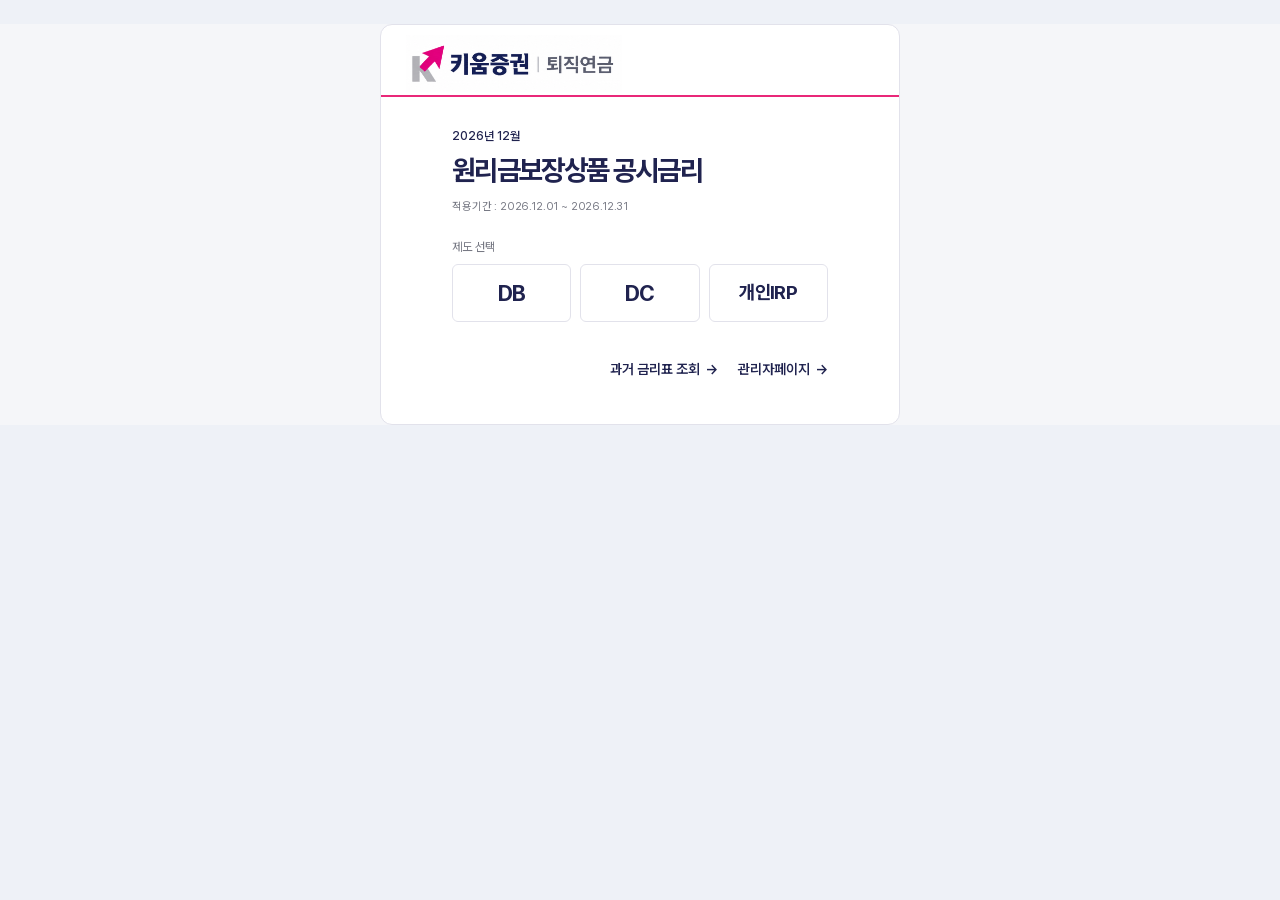
<file: index.html>
<!doctype html>
<html lang="ko">
  <head>
    <meta charset="UTF-8" />
    <meta name="viewport" content="width=device-width, initial-scale=1.0" />
    <meta name="theme-color" content="#101a43" />
    <link rel="preload" as="image" href="export-brand.png" />
    <title>퇴직연금 원리금보장상품 금리표</title>
    <meta property="og:title" content="퇴직연금 원리금보장상품 금리표" />
    <meta property="og:site_name" content="퇴직연금 원리금보장상품 금리표" />
    <meta property="og:type" content="website" />
    <meta name="twitter:title" content="퇴직연금 원리금보장상품 금리표" />
  <img id="brandLogo" hidden alt="" />
    <link rel="stylesheet" href="styles.css" />
    <link rel="stylesheet" href="overrides.css" />
    <link rel="stylesheet" href="mobile.css" />
    <link rel="stylesheet" href="mobile-ui.css" />
    <link rel="stylesheet" href="header-ui.css" />
    <link rel="stylesheet" href="final-ui.css" />
    <link rel="stylesheet" href="refined-ui.css" />
    <style>
      .topbar{height:58px;margin:0 -8px;padding:0 12px;background:#fff;border-bottom:1px solid #e4e4e8;display:flex;justify-content:center;align-items:center;position:relative}.brand-lockup{display:flex;justify-content:center;align-items:center}.brand-name{display:none}.brand-logo{display:block!important;width:62px;height:38px;object-fit:contain}.page-heading{padding:13px 0 9px;background:#fff;border-bottom:1px solid #eeeeef}.page-heading h1{color:#222;font-size:17px}.app-shell{background:#fff}.filter-panel{background:#fff}.table-frame{background:#fff}
    </style>
    <style>
      body{background:#f7f7f9;color:#252525}.app-shell{background:#fff}.topbar{height:44px;border-bottom:0;background:#17194f}.brand-name{font-size:14px;color:#fff;letter-spacing:-.06em}.page-heading{padding:13px 0 9px;border-bottom:1px solid #e3e3e8}.page-heading h1{font-size:17px;color:#202052;letter-spacing:-.06em}.page-heading p{color:#777;font-size:10px}.outline-button{border:0;border-radius:0;color:#202052;padding:5px 0;font-size:10px;background:transparent}.info-icon{border-color:#202052}.filter-panel{border:0;border-bottom:1px solid #dfe0e5;border-radius:0;box-shadow:none;padding:8px 0 7px}.primary-filters{grid-template-columns:minmax(0,.85fr) minmax(0,.85fr) minmax(0,1.2fr) auto;gap:5px}.primary-filters .product-filter{grid-column:auto}.primary-filters select,.select-trigger,.more-filter-button{height:28px;border-color:#cfd0d6;border-radius:3px;font-size:9px}.more-filter-button{padding:0 7px;background:#fff}.secondary-filters{grid-template-columns:repeat(4,minmax(0,1fr)) auto;border-top:1px solid #eeeeef;padding-top:7px;margin-top:7px;gap:4px}.secondary-filters .filter-control select,.secondary-filters .reset-button{height:27px;font-size:9px;border-radius:3px}.table-toolbar{display:flex;flex-direction:row;align-items:flex-end;justify-content:space-between;gap:5px;margin-top:3px;padding:4px 0}.result-count{font-size:9px;color:#777;white-space:nowrap;align-self:flex-end}.result-count strong{font-size:11px;color:#ee2d78}.toolbar-actions{display:flex;align-items:flex-end;gap:4px;min-width:0}.sort-control,.maturity-sort{min-width:0;gap:3px}.sort-control{width:106px}.maturity-sort{width:55px}.sort-control span,.maturity-sort span{font-size:8px;color:#777}.sort-control select,.maturity-sort select{height:27px;border-color:#cfd0d6;border-radius:3px;font-size:9px;padding:0 5px}.primary-button{height:30px;padding:0 9px;border-radius:3px;background:#f2387d;font-size:10px;box-shadow:none;white-space:nowrap}.table-frame{border:0;border-top:1px solid #cfd1da;border-radius:0}.table-frame th{background:#eef2fb;color:#252957;border-color:#d9ddea;font-size:8px}.table-frame td{border-color:#ececf0}.table-meta{padding:5px 0;text-align:right;font-size:8px;color:#999}.status{border-radius:2px;padding:3px 2px;font-size:8px}.table-frame tbody .rate{color:#202052;font-size:12px}.table-frame tbody .rate.gic{font-size:12px!important}.table-frame .gic small{font-size:8px;color:#999}.product-name{font-size:9px}.institution{font-size:8px;color:#444}.grade{font-size:9px}.page-footer{display:none}
    </style>
    <style>
      .table-toolbar{padding:3px 0}.result-count{align-self:center}.result-count strong{font-size:10px}.sort-control span,.maturity-sort span{display:none}
    </style>
    <style>
      .topbar{background:#fff!important;border-bottom:1px solid #e5e5e8!important;height:66px!important;margin:0 -8px!important;padding:0 12px!important}.brand-lockup{width:100%;display:flex;justify-content:center}.kiwoom-wordmark{position:relative;display:inline-block;color:#111850;font-family:Arial,"Noto Sans KR",sans-serif;font-size:25px;font-weight:900;letter-spacing:-.12em;line-height:1}.kiwoom-wordmark i{display:inline-block;width:0;height:0;border-top:17px solid #ed2f7b;border-left:5px solid transparent;border-right:5px solid transparent;transform:rotate(42deg);margin:0 0 5px 4px}.kiwoom-wordmark i:after{content:"";display:block;width:4px;height:15px;background:#ed2f7b;transform:rotate(-42deg) translate(2px,-10px);transform-origin:bottom}.brand-name{display:none!important}
      @media(max-width:430px){.topbar{height:58px!important}.kiwoom-wordmark{font-size:21px}.kiwoom-wordmark i{border-top-width:14px;margin-left:3px}.kiwoom-wordmark i:after{height:12px}}
    </style>
    <style>
      .brand-logo-visible{display:block;width:145px;height:36px;object-fit:contain;object-position:center}.kiwoom-wordmark{display:none}
      @media(max-width:430px){.brand-logo-visible{width:132px;height:32px}}
    </style>
    <style>
      .brand-logo-visible{width:clamp(210px,66vw,280px);max-width:100%;height:auto;clip-path:inset(0 32% 0 0)}
      .table-frame table{font-family:Arial,"Noto Sans KR",sans-serif;table-layout:fixed}
      .table-frame th,.table-frame td,.table-frame .status,.table-frame .product-name,.table-frame .institution,.table-frame .grade,.table-frame .yn{font-family:inherit;font-size:9px;font-weight:600}
      .table-frame th{font-weight:700}
      .table-frame tbody .rate{font-size:12px;font-weight:800}
      .table-frame tbody .rate.gic{font-size:12px!important}
      .table-frame .gic small{font-size:8px;font-weight:400}
      .table-frame td.product-name,.table-frame td.institution{white-space:normal;overflow-wrap:anywhere;word-break:break-word;line-height:1.15}
      @media(max-width:430px){.table-frame td.product-name,.table-frame td.institution{white-space:normal;overflow-wrap:anywhere;word-break:break-word}.table-frame th,.table-frame td{font-size:9px}}
    </style>
  <link rel="stylesheet" href="actual-data.css" />
  <link rel="stylesheet" href="mobile-refresh.css" />
      <link rel="stylesheet" href="management.css?v=20261124-shared" />
      <link rel="stylesheet" href="rate-scroll.css?v=20261124-header-sort" />
      <link rel="stylesheet" href="rate-export.css" />
      <link rel="stylesheet" href="fonts.css" />
      <link rel="stylesheet" href="rate-upload.css" />
      <link rel="stylesheet" href="sales-ranking.css?v=20261113-pink-toast" />
      <link rel="stylesheet" href="design-refresh.css?v=20261124-no-work-notice" />
      <link rel="stylesheet" href="scheme-ui.css?v=20261125-brand-home" />
  </head>
  <body>
    <main class="scheme-entry" id="schemeEntry" aria-label="제도 선택">
      <header class="entry-header"><img src="export-brand.png" alt="키움증권 퇴직연금"></header>
      <section class="entry-content">
        <p class="entry-month">2026년 12월</p>
        <h1>원리금보장상품 공시금리</h1>
        <p class="entry-period">적용기간 : 2026.12.01 ~ 2026.12.31</p>
        <p class="entry-label">제도 선택</p>
        <nav class="entry-plans" aria-label="제도별 금리표"><a href="index.html?plan=db">DB</a><a href="index.html?plan=dc">DC</a><a href="index.html?plan=irp">개인IRP</a></nav>
        <nav class="entry-admin" aria-label="추가 메뉴"><a class="entry-history-link" href="history.html">과거 금리표 조회 <span aria-hidden="true">→</span></a><a class="entry-admin-link" href="admin.html">관리자페이지 <span aria-hidden="true">→</span></a></nav>
      </section>
    </main>
    <noscript>금리표를 조회하려면 브라우저의 JavaScript를 활성화해주세요.</noscript>
    <main class="app-shell">
      <header class="topbar">
        <button id="viewModeButton" class="view-mode-button" type="button" aria-pressed="false">PC버전 보기</button>
        <a class="brand-lockup brand-home" href="index.html" aria-label="메인 진입페이지로 이동">
          <img id="brandLogoVisible" class="brand-logo-visible" alt="키움증권" />
          <span class="brand-service">퇴직연금</span>
        </a>
      </header>

      <section class="page-heading">
        <div>
          <h1>2026년 12월 원리금보장상품 금리</h1>
          <p>적용기간 : 2026.12.01 ~ 2026.12.31</p>
        </div>
        <button class="outline-button" id="infoButton" type="button" aria-label="공지사항 열기">
          <span class="info-icon">i</span> 공지사항
        </button>
      </section>

      <section class="filter-panel" aria-label="금리표 조건 필터">
        <div class="filter-heading"><h2>검색 조건</h2><button class="reset-button" id="resetButton" type="button" aria-label="조회 조건 초기화"><span>초기화</span> ↻</button></div>
        <div class="filter-row primary-filters">
          <label class="filter-control">
            <span>기간</span>
            <div class="multi-select" id="periodMultiSelect">
              <button class="select-trigger" id="periodTrigger" type="button" aria-expanded="false">전체 만기 <span>⌄</span></button>
              <div class="multi-menu" id="periodMenu" hidden>
                <label><input type="checkbox" value="0" checked /> 1년</label>
                <label><input type="checkbox" value="1" checked /> 1.5년</label>
                <label><input type="checkbox" value="2" checked /> 3년</label>
                <label><input type="checkbox" value="3" checked /> 5년</label>
              </div>
            </div>
            <select id="periodFilter" hidden>
              <option value="all" selected>전체 만기</option>
            </select>
          </label>
          <label class="filter-control">
            <span>신용등급</span>
            <select id="ratingFilter">
              <option value="all">전체 신용등급</option>
              <option value="AAA">AAA 이상</option>
              <option value="AA+">AA+ 이상</option>
              <option value="AA">AA 이상</option>
              <option value="AA-">AA- 이상</option>
              <option value="A+">A+ 이상</option>
            </select>
          </label>
          <div class="filter-control product-filter">
            <span>상품군</span>
            <div class="multi-select" id="categoryMultiSelect">
              <button class="select-trigger" id="categoryTrigger" type="button" aria-expanded="false">예금 제외 <span>⌄</span></button>
              <div class="multi-menu" id="categoryMenu" hidden>
                <label><input type="checkbox" value="파생결합사채" checked /> ELB/DLB</label>
                <label><input type="checkbox" value="보험" checked /> GIC</label>
                <label><input type="checkbox" value="은행예금" /> 은행예금</label>
                <label><input type="checkbox" value="저축은행예금" /> 저축은행예금</label>
              </div>
            </div>
          </div>
        </div>
        <div class="filter-summary-row">
          <p class="filter-summary" id="filterSummary" aria-live="polite"></p>
          <button class="view-all-button" id="viewAllButton" type="button" title="라인업·제안가능 조건을 전체로 변경">전체보기</button>
          <button class="more-filter-button" id="moreFilterButton" type="button" aria-expanded="false" aria-controls="secondaryFilters">상세조건 <span>⌄</span></button>
        </div>
        <div class="filter-row secondary-filters" id="secondaryFilters" hidden>
          <label class="filter-control compact"><span>사업자여부</span><select id="pensionFilter"><option value="all">전체</option><option value="Y">Y</option><option value="N">N</option></select></label>
          <label class="filter-control compact"><span>라인업</span><select id="lineupFilter"><option value="Y">Y</option><option value="all">전체</option><option value="N">N</option></select></label>
          <label class="filter-control compact"><span>제안가능여부</span><select id="proposalFilter"><option value="all">전체</option><option value="Y">Y</option><option value="N">N</option><option value="확인">확인필요</option></select></label>
        </div>
      </section>

      <section class="table-toolbar">
        <div class="result-count">조회 결과 <strong id="resultCount">0</strong></div>
        <div class="toolbar-actions"><label class="sort-control"><span>정렬</span><select id="sortFilter"><option value="default">상품군별 기본순</option><option value="rate" selected>만기 금리 높은 순</option><option value="rating">신용등급 높은 순</option></select></label><label class="maturity-sort" id="maturitySortWrap"><span>만기</span><select id="maturitySort"><option value="0">1년</option><option value="1">1.5년</option><option value="2">3년</option><option value="3">5년</option></select></label><button class="primary-button" id="saveButton" type="button">금리표 저장</button></div>
      </section>

      <div class="rate-unit">(연, %)</div>
      <section class="table-frame" aria-label="원리금보장상품 금리표">
        <div class="table-scroll">
          <table class="sales-rate-table">
            <thead><tr>
              <th class="product-col">상품</th><th class="sticky-col institution-col">제공기관</th><th class="grade-col">등급</th><th class="rate-head">1년</th><th class="rate-head">1.5년</th><th class="rate-head">3년</th><th class="rate-head">5년</th><th class="lineup-col">라인업</th><th class="provider-col">사업자</th>
            </tr></thead>
            <tbody id="rateTableBody"></tbody>
          </table>
          <div class="empty-state" id="emptyState" hidden>조건에 맞는 상품이 없습니다.</div>
        </div>
      </section>

      <div class="table-meta">금리 적용기간 2026.12.01 ~ 2026.12.31</div>
    </main>

    <div class="modal-backdrop" id="infoModal" hidden>
      <section class="modal" role="dialog" aria-modal="true" aria-labelledby="infoTitle">
        <button class="modal-close" data-close="infoModal" aria-label="닫기">×</button>
        <h2 id="infoTitle">공지사항</h2>
        <section id="noticeBanner" class="notice-banner" aria-label="관리자 공지사항" hidden><strong>관리자 공지사항</strong><p id="noticeBannerText"></p></section>
        <div class="guide-list"></div>
      </section>
    </div>

    <div class="modal-backdrop" id="saveModal" hidden>
      <section class="modal save-modal" role="dialog" aria-modal="true" aria-labelledby="saveTitle">
        <button class="modal-close" data-close="saveModal" aria-label="닫기">×</button><h2 id="saveTitle">금리표 저장</h2>
        <div class="save-options"><button class="save-option selected" data-save-scope="current"><span class="radio-dot"></span><span><b>현재 조회 결과</b><small>현재 필터·선택 만기·정렬 반영</small></span></button><button class="save-option" data-save-scope="all"><span class="radio-dot"></span><span><b>전체 금리표</b><small>전체 상품·중요 네 만기 저장</small></span></button></div>
        <section class="export-memo-option" id="exportMemoOption" aria-label="저장 이미지 메모">
          <label class="export-memo-toggle"><input type="checkbox" id="exportMemoEnabled" aria-controls="exportMemoFields" aria-expanded="false"><span>저장 이미지에 메모 넣기</span></label>
          <p class="export-memo-hint" id="exportMemoHint">선택하면 100자 이내 메모를 추가할 수 있습니다.</p>
          <div id="exportMemoFields" hidden>
            <label class="sr-only" for="exportMemo">저장 이미지 메모 내용</label>
            <textarea id="exportMemo" rows="3" placeholder="예: OOO 제안용 · 1년 만기 중심" aria-describedby="exportMemoHelp exportMemoCount" disabled></textarea>
            <div class="export-memo-meta"><span id="exportMemoHelp">메모는 저장 이미지의 표 위에 표시됩니다.</span><span id="exportMemoCount" role="status" aria-live="polite">0 / 100자</span></div>
          </div>
        </section>
        <p id="saveMessage" role="status"></p>
        <div class="modal-actions"><button class="text-button" data-close="saveModal">취소</button><button class="primary-button" id="previewButton" type="button">미리보기</button></div>
      </section>
    </div>

    <div class="modal-backdrop" id="exportModal" hidden>
      <section class="rate-export-dialog" role="dialog" aria-modal="true" aria-labelledby="exportTitle">
        <header class="rate-export-header"><div><h2 id="exportTitle">금리표 저장 미리보기</h2><p id="exportSummary"></p></div><button type="button" id="exportClose" aria-label="미리보기 닫기">×</button></header>
        <div class="rate-export-tools"><button type="button" id="exportBack">← 저장 범위</button><button type="button" id="exportFit" aria-pressed="true">전체 폭</button><button type="button" id="exportActual" aria-pressed="false">확대 보기</button></div>
        <div id="exportStage"><img id="exportImage" hidden alt="금리표 미리보기" /></div>
        <footer class="rate-export-footer"><p id="exportMessage" role="status" aria-live="polite"></p><div class="rate-export-actions"><a id="exportOpenImage" target="_blank" rel="noopener" hidden>이미지 열기</a><button id="exportShare" type="button" hidden>공유·기기에 저장</button><button id="exportDownload" type="button" disabled>PNG 저장</button></div></footer>
      </section>
    </div>

    <script src="rates-data.js?v=20261126-samsung-aefb3c53"></script>
    <script src="scheme-rates-data.js?v=20261126-samsung-aefb3c53"></script>
    <script src="scheme-config.js?v=20261124-terms"></script>
    <script src="rate-upload-core.js?v=202612-rates"></script>
    <script src="rate-model.js?v=202612-rates"></script>
    <script src="app.js?v=20261124-header-sort"></script>
    <script src="basic-settings-data.js"></script>
    <script src="lineup-settings-data.js?v=20261126-lineup-0589846d"></script>
    <script src="pension-providers-data.js"></script>
    <script src="management-publish.js?v=20261126-save-fix"></script>
    <script src="management.js?v=20261126-lineup-21e04654"></script>
    <script src="management-publish-ui.js?v=20261126-save-fix"></script>
    <script src="notice-publish.js?v=20261124-plan-notices"></script>
    <script src="notice-ui.js?v=20261124-admin-notice-title"></script>
    <script src="sales-ranking.js?v=20261124-db-proposal"></script>
    <script src="rate-export.js?v=20261124-gic-note"></script>
    <script src="rate-export-ui.js"></script>
    <script src="rate-scroll.js?v=20261124-header-sort"></script>
    <script src="scheme-ui.js?v=20261124-plan-notices"></script>
  </body>
</html>
</file>
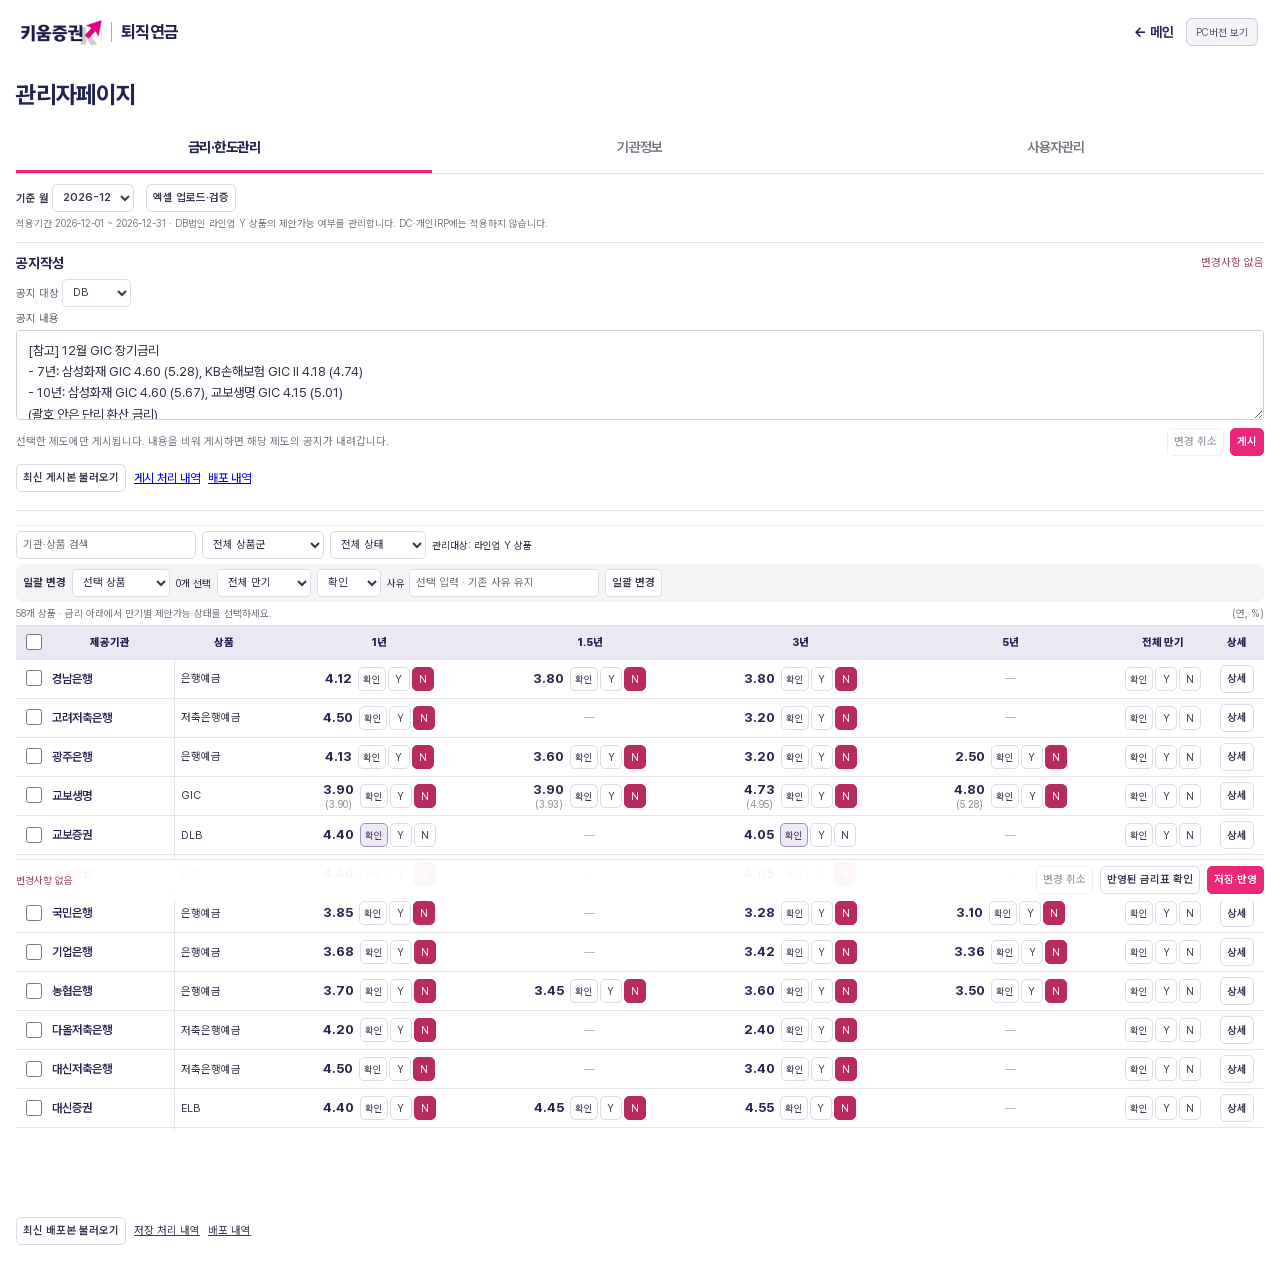
<file: admin.html>
<!doctype html>
<html lang="ko" data-page="admin">
  <head>
    <meta charset="UTF-8" />
    <meta name="viewport" content="width=device-width, initial-scale=1.0" />
    <meta name="theme-color" content="#101a43" />
    <link rel="preload" as="image" href="export-brand.png" />
    <title>퇴직연금 관리자페이지</title>
    <meta property="og:title" content="퇴직연금 원리금보장상품 금리표" />
    <meta property="og:site_name" content="퇴직연금 원리금보장상품 금리표" />
    <meta property="og:type" content="website" />
    <meta name="twitter:title" content="퇴직연금 원리금보장상품 금리표" />
  <img id="brandLogo" hidden alt="" />
    <link rel="stylesheet" href="styles.css" />
    <link rel="stylesheet" href="overrides.css" />
    <link rel="stylesheet" href="mobile.css" />
    <link rel="stylesheet" href="mobile-ui.css" />
    <link rel="stylesheet" href="header-ui.css" />
    <link rel="stylesheet" href="final-ui.css" />
    <link rel="stylesheet" href="refined-ui.css" />
    <style>
      .topbar{height:58px;margin:0 -8px;padding:0 12px;background:#fff;border-bottom:1px solid #e4e4e8;display:flex;justify-content:center;align-items:center;position:relative}.brand-lockup{display:flex;justify-content:center;align-items:center}.brand-name{display:none}.brand-logo{display:block!important;width:62px;height:38px;object-fit:contain}.page-heading{padding:13px 0 9px;background:#fff;border-bottom:1px solid #eeeeef}.page-heading h1{color:#222;font-size:17px}.app-shell{background:#fff}.filter-panel{background:#fff}.table-frame{background:#fff}
    </style>
    <style>
      body{background:#f7f7f9;color:#252525}.app-shell{background:#fff}.topbar{height:44px;border-bottom:0;background:#17194f}.brand-name{font-size:14px;color:#fff;letter-spacing:-.06em}.page-heading{padding:13px 0 9px;border-bottom:1px solid #e3e3e8}.page-heading h1{font-size:17px;color:#202052;letter-spacing:-.06em}.page-heading p{color:#777;font-size:10px}.outline-button{border:0;border-radius:0;color:#202052;padding:5px 0;font-size:10px;background:transparent}.info-icon{border-color:#202052}.filter-panel{border:0;border-bottom:1px solid #dfe0e5;border-radius:0;box-shadow:none;padding:8px 0 7px}.primary-filters{grid-template-columns:minmax(0,.85fr) minmax(0,.85fr) minmax(0,1.2fr) auto;gap:5px}.primary-filters .product-filter{grid-column:auto}.primary-filters select,.select-trigger,.more-filter-button{height:28px;border-color:#cfd0d6;border-radius:3px;font-size:9px}.more-filter-button{padding:0 7px;background:#fff}.secondary-filters{grid-template-columns:repeat(4,minmax(0,1fr)) auto;border-top:1px solid #eeeeef;padding-top:7px;margin-top:7px;gap:4px}.secondary-filters .filter-control select,.secondary-filters .reset-button{height:27px;font-size:9px;border-radius:3px}.table-toolbar{display:flex;flex-direction:row;align-items:flex-end;justify-content:space-between;gap:5px;margin-top:3px;padding:4px 0}.result-count{font-size:9px;color:#777;white-space:nowrap;align-self:flex-end}.result-count strong{font-size:11px;color:#ee2d78}.toolbar-actions{display:flex;align-items:flex-end;gap:4px;min-width:0}.sort-control,.maturity-sort{min-width:0;gap:3px}.sort-control{width:106px}.maturity-sort{width:55px}.sort-control span,.maturity-sort span{font-size:8px;color:#777}.sort-control select,.maturity-sort select{height:27px;border-color:#cfd0d6;border-radius:3px;font-size:9px;padding:0 5px}.primary-button{height:30px;padding:0 9px;border-radius:3px;background:#f2387d;font-size:10px;box-shadow:none;white-space:nowrap}.table-frame{border:0;border-top:1px solid #cfd1da;border-radius:0}.table-frame th{background:#eef2fb;color:#252957;border-color:#d9ddea;font-size:8px}.table-frame td{border-color:#ececf0}.table-meta{padding:5px 0;text-align:right;font-size:8px;color:#999}.status{border-radius:2px;padding:3px 2px;font-size:8px}.table-frame tbody .rate{color:#202052;font-size:12px}.table-frame tbody .rate.gic{font-size:12px!important}.table-frame .gic small{font-size:8px;color:#999}.product-name{font-size:9px}.institution{font-size:8px;color:#444}.grade{font-size:9px}.page-footer{display:none}
    </style>
    <style>
      .table-toolbar{padding:3px 0}.result-count{align-self:center}.result-count strong{font-size:10px}.sort-control span,.maturity-sort span{display:none}
    </style>
    <style>
      .topbar{background:#fff!important;border-bottom:1px solid #e5e5e8!important;height:66px!important;margin:0 -8px!important;padding:0 12px!important}.brand-lockup{width:100%;display:flex;justify-content:center}.kiwoom-wordmark{position:relative;display:inline-block;color:#111850;font-family:Arial,"Noto Sans KR",sans-serif;font-size:25px;font-weight:900;letter-spacing:-.12em;line-height:1}.kiwoom-wordmark i{display:inline-block;width:0;height:0;border-top:17px solid #ed2f7b;border-left:5px solid transparent;border-right:5px solid transparent;transform:rotate(42deg);margin:0 0 5px 4px}.kiwoom-wordmark i:after{content:"";display:block;width:4px;height:15px;background:#ed2f7b;transform:rotate(-42deg) translate(2px,-10px);transform-origin:bottom}.brand-name{display:none!important}
      @media(max-width:430px){.topbar{height:58px!important}.kiwoom-wordmark{font-size:21px}.kiwoom-wordmark i{border-top-width:14px;margin-left:3px}.kiwoom-wordmark i:after{height:12px}}
    </style>
    <style>
      .brand-logo-visible{display:block;width:145px;height:36px;object-fit:contain;object-position:center}.kiwoom-wordmark{display:none}
      @media(max-width:430px){.brand-logo-visible{width:132px;height:32px}}
    </style>
    <style>
      .brand-logo-visible{width:clamp(210px,66vw,280px);max-width:100%;height:auto;clip-path:inset(0 32% 0 0)}
      .table-frame table{font-family:Arial,"Noto Sans KR",sans-serif;table-layout:fixed}
      .table-frame th,.table-frame td,.table-frame .status,.table-frame .product-name,.table-frame .institution,.table-frame .grade,.table-frame .yn{font-family:inherit;font-size:9px;font-weight:600}
      .table-frame th{font-weight:700}
      .table-frame tbody .rate{font-size:12px;font-weight:800}
      .table-frame tbody .rate.gic{font-size:12px!important}
      .table-frame .gic small{font-size:8px;font-weight:400}
      .table-frame td.product-name,.table-frame td.institution{white-space:normal;overflow-wrap:anywhere;word-break:break-word;line-height:1.15}
      @media(max-width:430px){.table-frame td.product-name,.table-frame td.institution{white-space:normal;overflow-wrap:anywhere;word-break:break-word}.table-frame th,.table-frame td{font-size:9px}}
    </style>
  <link rel="stylesheet" href="actual-data.css" />
  <link rel="stylesheet" href="mobile-refresh.css" />
      <link rel="stylesheet" href="management.css?v=20261124-shared" />
      <link rel="stylesheet" href="rate-scroll.css?v=20261124-header-sort" />
      <link rel="stylesheet" href="rate-export.css" />
      <link rel="stylesheet" href="fonts.css" />
      <link rel="stylesheet" href="rate-upload.css" />
      <link rel="stylesheet" href="sales-ranking.css?v=20261113-pink-toast" />
      <link rel="stylesheet" href="design-refresh.css?v=20261124-no-work-notice" />
      <link rel="stylesheet" href="scheme-ui.css?v=20261125-brand-home" />
  </head>
  <body>
    
    <noscript>금리표를 조회하려면 브라우저의 JavaScript를 활성화해주세요.</noscript>
    <main class="app-shell">
      <header class="topbar">
        <button id="viewModeButton" class="view-mode-button" type="button" aria-pressed="false">PC버전 보기</button>
        <a class="brand-lockup brand-home" href="index.html" aria-label="메인 진입페이지로 이동">
          <img id="brandLogoVisible" class="brand-logo-visible" alt="키움증권" />
          <span class="brand-service">퇴직연금</span>
        </a>
      </header>

      <section class="page-heading">
        <div>
          <h1>2026년 12월 원리금보장상품 금리</h1>
          <p>적용기간 : 2026.12.01 ~ 2026.12.31</p>
        </div>
        <button class="outline-button" id="infoButton" type="button" aria-label="공지사항 열기">
          <span class="info-icon">i</span> 공지사항
        </button>
      </section>

      <section class="filter-panel" aria-label="금리표 조건 필터">
        <div class="filter-heading"><h2>검색 조건</h2><button class="reset-button" id="resetButton" type="button" aria-label="조회 조건 초기화"><span>초기화</span> ↻</button></div>
        <div class="filter-row primary-filters">
          <label class="filter-control">
            <span>기간</span>
            <div class="multi-select" id="periodMultiSelect">
              <button class="select-trigger" id="periodTrigger" type="button" aria-expanded="false">전체 만기 <span>⌄</span></button>
              <div class="multi-menu" id="periodMenu" hidden>
                <label><input type="checkbox" value="0" checked /> 1년</label>
                <label><input type="checkbox" value="1" checked /> 1.5년</label>
                <label><input type="checkbox" value="2" checked /> 3년</label>
                <label><input type="checkbox" value="3" checked /> 5년</label>
              </div>
            </div>
            <select id="periodFilter" hidden>
              <option value="all" selected>전체 만기</option>
            </select>
          </label>
          <label class="filter-control">
            <span>신용등급</span>
            <select id="ratingFilter">
              <option value="all">전체 신용등급</option>
              <option value="AAA">AAA 이상</option>
              <option value="AA+">AA+ 이상</option>
              <option value="AA">AA 이상</option>
              <option value="AA-">AA- 이상</option>
              <option value="A+">A+ 이상</option>
            </select>
          </label>
          <div class="filter-control product-filter">
            <span>상품군</span>
            <div class="multi-select" id="categoryMultiSelect">
              <button class="select-trigger" id="categoryTrigger" type="button" aria-expanded="false">예금 제외 <span>⌄</span></button>
              <div class="multi-menu" id="categoryMenu" hidden>
                <label><input type="checkbox" value="파생결합사채" checked /> ELB/DLB</label>
                <label><input type="checkbox" value="보험" checked /> GIC</label>
                <label><input type="checkbox" value="은행예금" /> 은행예금</label>
                <label><input type="checkbox" value="저축은행예금" /> 저축은행예금</label>
              </div>
            </div>
          </div>
        </div>
        <div class="filter-summary-row">
          <p class="filter-summary" id="filterSummary" aria-live="polite"></p>
          <button class="view-all-button" id="viewAllButton" type="button" title="라인업·제안가능 조건을 전체로 변경">전체보기</button>
          <button class="more-filter-button" id="moreFilterButton" type="button" aria-expanded="false" aria-controls="secondaryFilters">상세조건 <span>⌄</span></button>
        </div>
        <div class="filter-row secondary-filters" id="secondaryFilters" hidden>
          <label class="filter-control compact"><span>사업자여부</span><select id="pensionFilter"><option value="all">전체</option><option value="Y">Y</option><option value="N">N</option></select></label>
          <label class="filter-control compact"><span>라인업</span><select id="lineupFilter"><option value="Y">Y</option><option value="all">전체</option><option value="N">N</option></select></label>
          <label class="filter-control compact"><span>제안가능여부</span><select id="proposalFilter"><option value="all">전체</option><option value="Y">Y</option><option value="N">N</option><option value="확인">확인필요</option></select></label>
        </div>
      </section>

      <section class="table-toolbar">
        <div class="result-count">조회 결과 <strong id="resultCount">0</strong></div>
        <div class="toolbar-actions"><label class="sort-control"><span>정렬</span><select id="sortFilter"><option value="default">상품군별 기본순</option><option value="rate" selected>만기 금리 높은 순</option><option value="rating">신용등급 높은 순</option></select></label><label class="maturity-sort" id="maturitySortWrap"><span>만기</span><select id="maturitySort"><option value="0">1년</option><option value="1">1.5년</option><option value="2">3년</option><option value="3">5년</option></select></label><button class="primary-button" id="saveButton" type="button">금리표 저장</button></div>
      </section>

      <div class="rate-unit">(연, %)</div>
      <section class="table-frame" aria-label="원리금보장상품 금리표">
        <div class="table-scroll">
          <table class="sales-rate-table">
            <thead><tr>
              <th class="product-col">상품</th><th class="sticky-col institution-col">제공기관</th><th class="grade-col">등급</th><th class="rate-head">1년</th><th class="rate-head">1.5년</th><th class="rate-head">3년</th><th class="rate-head">5년</th><th class="lineup-col">라인업</th><th class="provider-col">사업자</th>
            </tr></thead>
            <tbody id="rateTableBody"></tbody>
          </table>
          <div class="empty-state" id="emptyState" hidden>조건에 맞는 상품이 없습니다.</div>
        </div>
      </section>

      <div class="table-meta">금리 적용기간 2026.12.01 ~ 2026.12.31</div>
    </main>

    <div class="modal-backdrop" id="infoModal" hidden>
      <section class="modal" role="dialog" aria-modal="true" aria-labelledby="infoTitle">
        <button class="modal-close" data-close="infoModal" aria-label="닫기">×</button>
        <h2 id="infoTitle">공지사항</h2>
        <section id="noticeBanner" class="notice-banner" aria-label="관리자 공지사항" hidden><strong>관리자 공지사항</strong><p id="noticeBannerText"></p></section>
        <div class="guide-list"></div>
      </section>
    </div>

    <div class="modal-backdrop" id="saveModal" hidden>
      <section class="modal save-modal" role="dialog" aria-modal="true" aria-labelledby="saveTitle">
        <button class="modal-close" data-close="saveModal" aria-label="닫기">×</button><h2 id="saveTitle">금리표 저장</h2>
        <div class="save-options"><button class="save-option selected" data-save-scope="current"><span class="radio-dot"></span><span><b>현재 조회 결과</b><small>현재 필터·선택 만기·정렬 반영</small></span></button><button class="save-option" data-save-scope="all"><span class="radio-dot"></span><span><b>전체 금리표</b><small>전체 상품·중요 네 만기 저장</small></span></button></div>
        <section class="export-memo-option" id="exportMemoOption" aria-label="저장 이미지 메모">
          <label class="export-memo-toggle"><input type="checkbox" id="exportMemoEnabled" aria-controls="exportMemoFields" aria-expanded="false"><span>저장 이미지에 메모 넣기</span></label>
          <p class="export-memo-hint" id="exportMemoHint">선택하면 100자 이내 메모를 추가할 수 있습니다.</p>
          <div id="exportMemoFields" hidden>
            <label class="sr-only" for="exportMemo">저장 이미지 메모 내용</label>
            <textarea id="exportMemo" rows="3" placeholder="예: OOO 제안용 · 1년 만기 중심" aria-describedby="exportMemoHelp exportMemoCount" disabled></textarea>
            <div class="export-memo-meta"><span id="exportMemoHelp">메모는 저장 이미지의 표 위에 표시됩니다.</span><span id="exportMemoCount" role="status" aria-live="polite">0 / 100자</span></div>
          </div>
        </section>
        <p id="saveMessage" role="status"></p>
        <div class="modal-actions"><button class="text-button" data-close="saveModal">취소</button><button class="primary-button" id="previewButton" type="button">미리보기</button></div>
      </section>
    </div>

    <div class="modal-backdrop" id="exportModal" hidden>
      <section class="rate-export-dialog" role="dialog" aria-modal="true" aria-labelledby="exportTitle">
        <header class="rate-export-header"><div><h2 id="exportTitle">금리표 저장 미리보기</h2><p id="exportSummary"></p></div><button type="button" id="exportClose" aria-label="미리보기 닫기">×</button></header>
        <div class="rate-export-tools"><button type="button" id="exportBack">← 저장 범위</button><button type="button" id="exportFit" aria-pressed="true">전체 폭</button><button type="button" id="exportActual" aria-pressed="false">확대 보기</button></div>
        <div id="exportStage"><img id="exportImage" hidden alt="금리표 미리보기" /></div>
        <footer class="rate-export-footer"><p id="exportMessage" role="status" aria-live="polite"></p><div class="rate-export-actions"><a id="exportOpenImage" target="_blank" rel="noopener" hidden>이미지 열기</a><button id="exportShare" type="button" hidden>공유·기기에 저장</button><button id="exportDownload" type="button" disabled>PNG 저장</button></div></footer>
      </section>
    </div>

    <script src="rates-data.js?v=20261126-samsung-aefb3c53"></script>
    <script src="scheme-rates-data.js?v=20261126-samsung-aefb3c53"></script>
    <script src="scheme-config.js?v=20261124-terms"></script>
    <script src="rate-upload-core.js?v=202612-rates"></script>
    <script src="rate-model.js?v=202612-rates"></script>
    <script src="app.js?v=20261124-header-sort"></script>
    <script src="basic-settings-data.js"></script>
    <script src="lineup-settings-data.js?v=20261126-lineup-0589846d"></script>
    <script src="pension-providers-data.js"></script>
    <link rel="stylesheet" href="user-management.css" />
    <script src="management-publish.js?v=20261126-save-fix"></script>
    <script src="management.js?v=20261126-lineup-21e04654"></script>
    <script src="management-publish-ui.js?v=20261126-save-fix"></script>
    <script src="user-management.js?v=20261124-common-details"></script>
    <script src="notice-publish.js?v=20261124-plan-notices"></script>
    <script src="notice-ui.js?v=20261124-admin-notice-title"></script>
    <script src="rate-xlsx.js?v=20261124-schemes"></script>
    <script src="rate-upload-ui.js?v=20261124-schemes"></script>
    <script src="sales-ranking.js?v=20261124-db-proposal"></script>
    <script src="rate-export.js?v=20261124-gic-note"></script>
    <script src="rate-export-ui.js"></script>
    <script src="rate-scroll.js?v=20261124-header-sort"></script>
    <script src="scheme-ui.js?v=20261124-plan-notices"></script>
  </body>
</html>
</file>
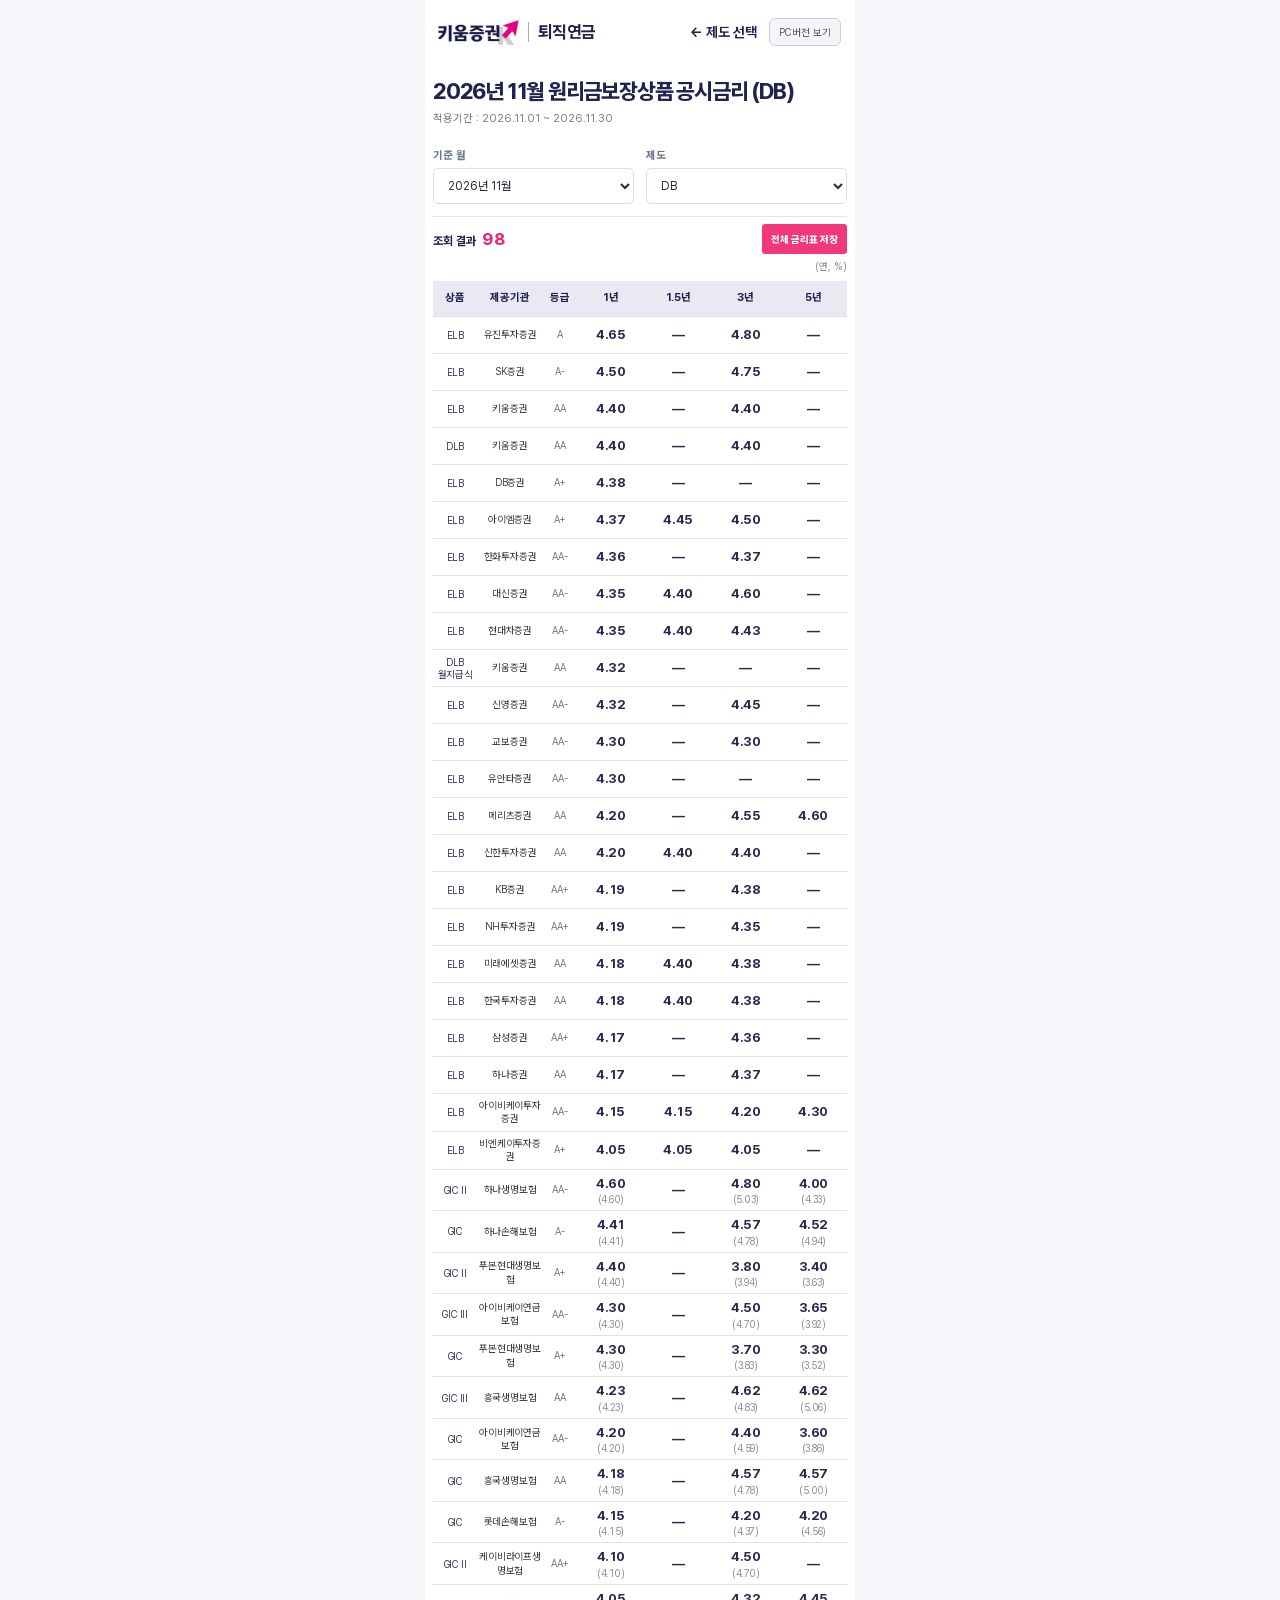
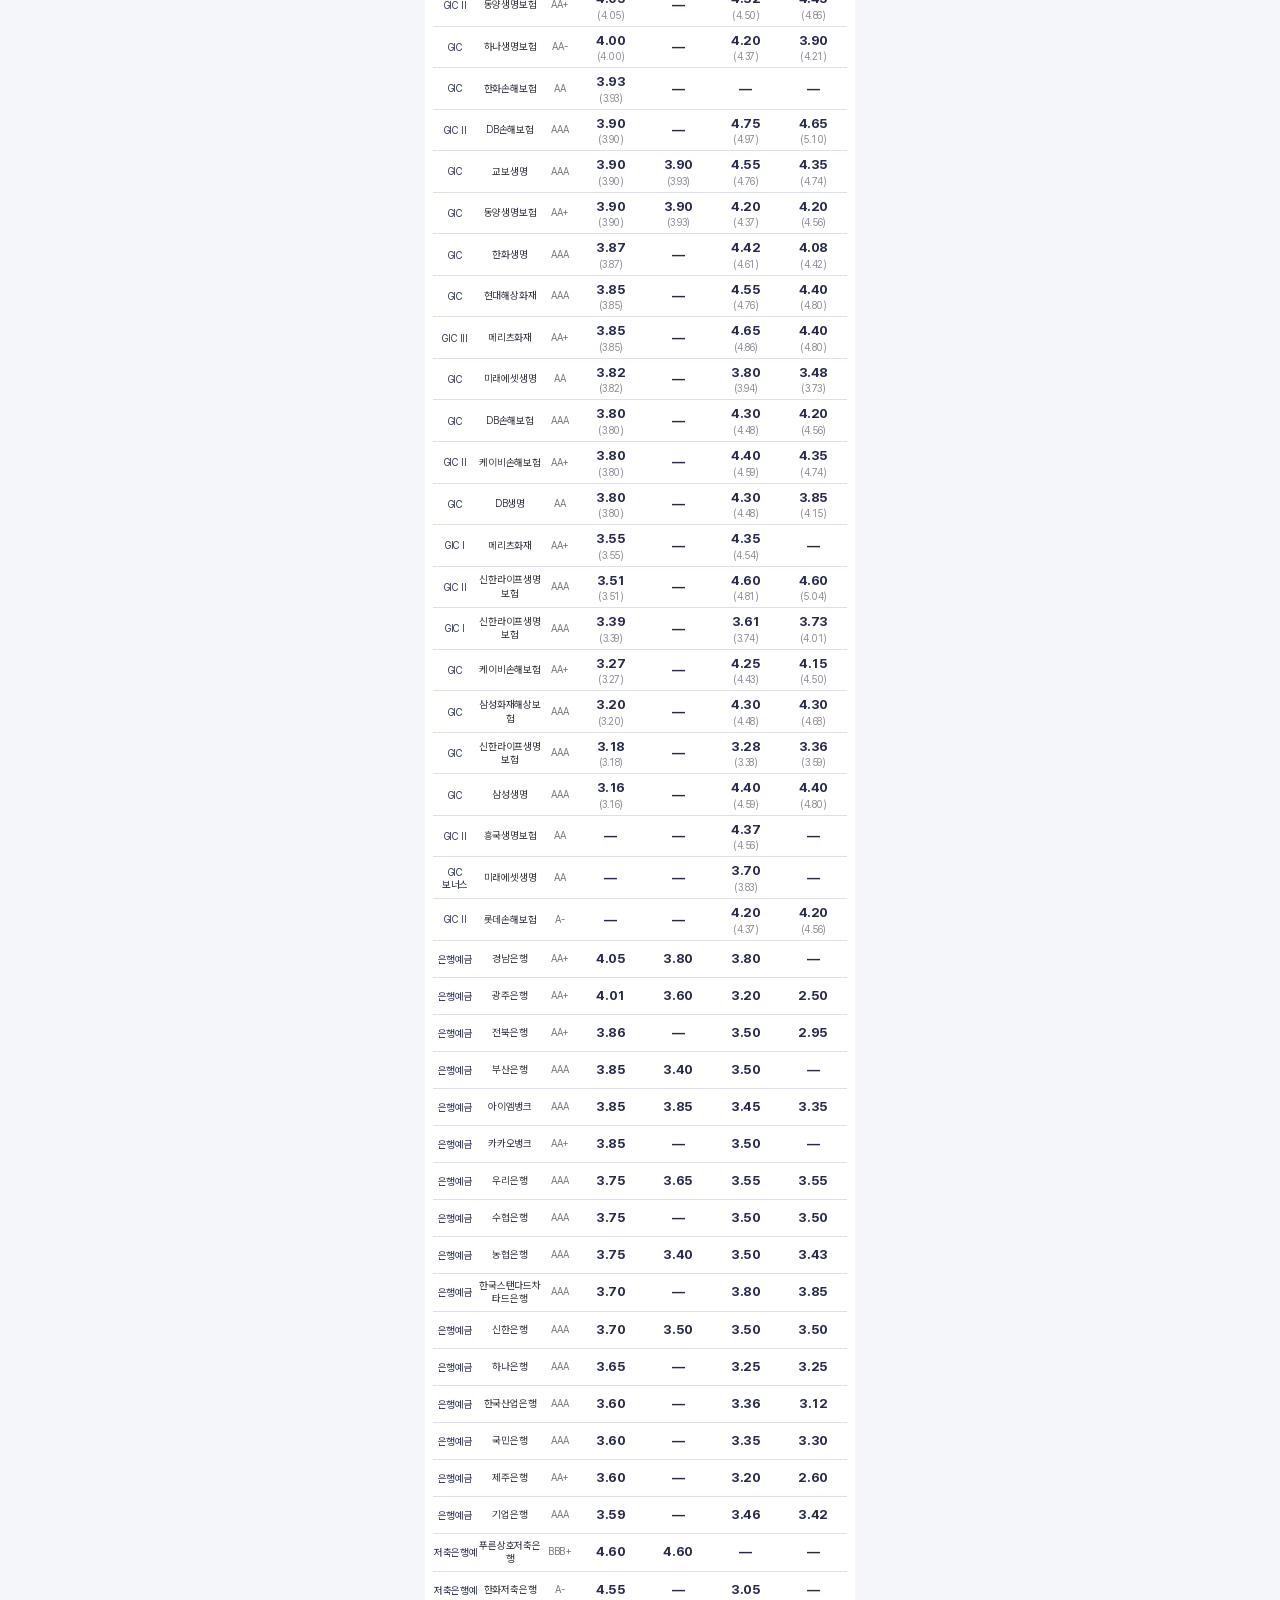
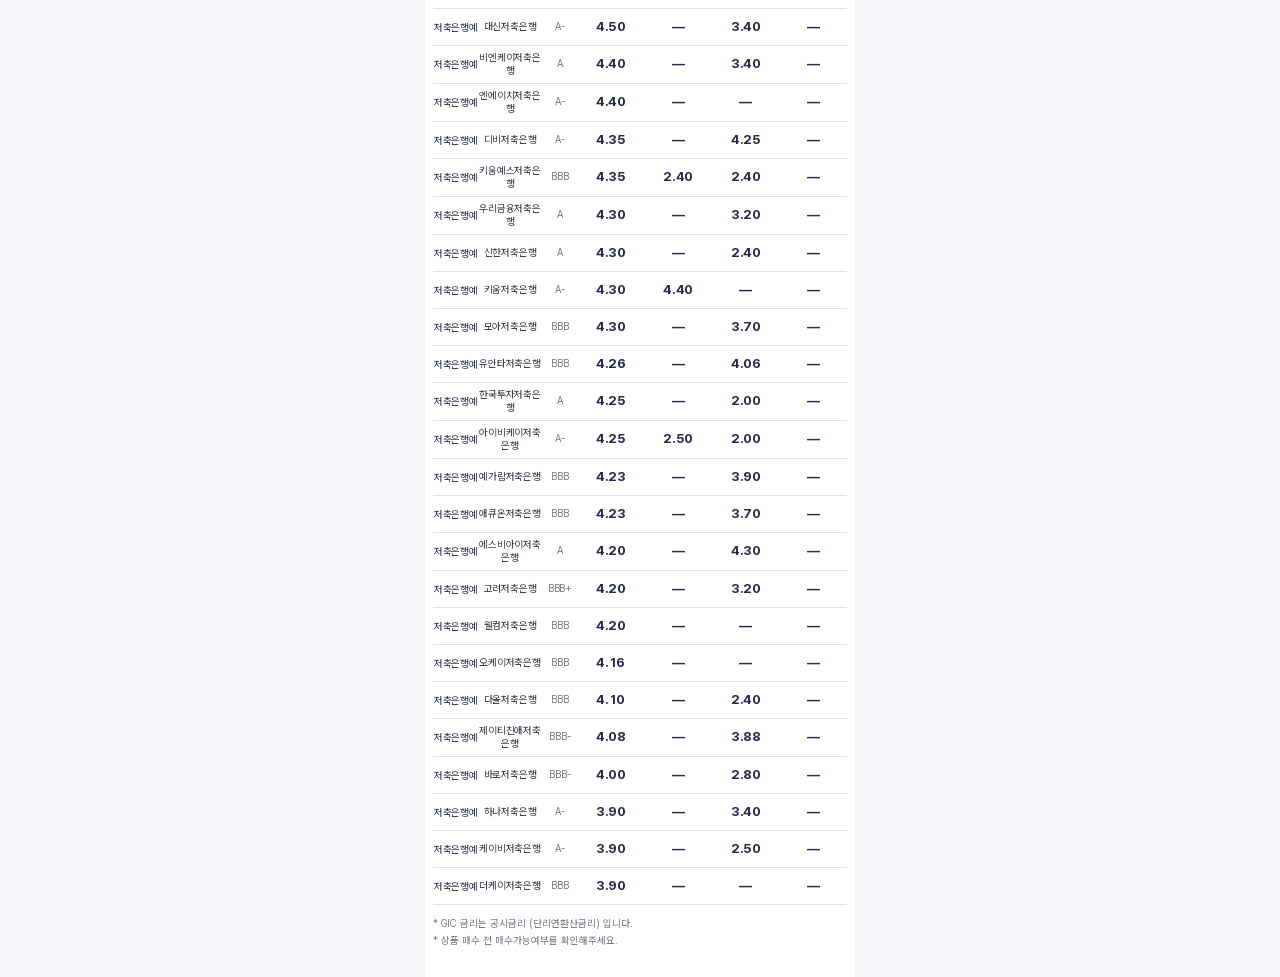
<file: history.html>
<!doctype html>
<html lang="ko" data-plan="HISTORY">
  <head>
    <meta charset="UTF-8" />
    <meta name="viewport" content="width=device-width, initial-scale=1.0" />
    <meta name="theme-color" content="#101a43" />
    <link rel="preload" as="image" href="export-brand.png" />
    <title>과거 금리표 · 퇴직연금 금리표</title>
    <meta property="og:title" content="퇴직연금 원리금보장상품 금리표" />
    <meta property="og:site_name" content="퇴직연금 원리금보장상품 금리표" />
    <meta property="og:type" content="website" />
    <meta name="twitter:title" content="퇴직연금 원리금보장상품 금리표" />
  <img id="brandLogo" hidden alt="" />
    <link rel="stylesheet" href="styles.css" />
    <link rel="stylesheet" href="overrides.css" />
    <link rel="stylesheet" href="mobile.css" />
    <link rel="stylesheet" href="mobile-ui.css" />
    <link rel="stylesheet" href="header-ui.css" />
    <link rel="stylesheet" href="final-ui.css" />
    <link rel="stylesheet" href="refined-ui.css" />
    <style>
      .topbar{height:58px;margin:0 -8px;padding:0 12px;background:#fff;border-bottom:1px solid #e4e4e8;display:flex;justify-content:center;align-items:center;position:relative}.brand-lockup{display:flex;justify-content:center;align-items:center}.brand-name{display:none}.brand-logo{display:block!important;width:62px;height:38px;object-fit:contain}.page-heading{padding:13px 0 9px;background:#fff;border-bottom:1px solid #eeeeef}.page-heading h1{color:#222;font-size:17px}.app-shell{background:#fff}.filter-panel{background:#fff}.table-frame{background:#fff}
    </style>
    <style>
      body{background:#f7f7f9;color:#252525}.app-shell{background:#fff}.topbar{height:44px;border-bottom:0;background:#17194f}.brand-name{font-size:14px;color:#fff;letter-spacing:-.06em}.page-heading{padding:13px 0 9px;border-bottom:1px solid #e3e3e8}.page-heading h1{font-size:17px;color:#202052;letter-spacing:-.06em}.page-heading p{color:#777;font-size:10px}.outline-button{border:0;border-radius:0;color:#202052;padding:5px 0;font-size:10px;background:transparent}.info-icon{border-color:#202052}.filter-panel{border:0;border-bottom:1px solid #dfe0e5;border-radius:0;box-shadow:none;padding:8px 0 7px}.primary-filters{grid-template-columns:minmax(0,.85fr) minmax(0,.85fr) minmax(0,1.2fr) auto;gap:5px}.primary-filters .product-filter{grid-column:auto}.primary-filters select,.select-trigger,.more-filter-button{height:28px;border-color:#cfd0d6;border-radius:3px;font-size:9px}.more-filter-button{padding:0 7px;background:#fff}.secondary-filters{grid-template-columns:repeat(4,minmax(0,1fr)) auto;border-top:1px solid #eeeeef;padding-top:7px;margin-top:7px;gap:4px}.secondary-filters .filter-control select,.secondary-filters .reset-button{height:27px;font-size:9px;border-radius:3px}.table-toolbar{display:flex;flex-direction:row;align-items:flex-end;justify-content:space-between;gap:5px;margin-top:3px;padding:4px 0}.result-count{font-size:9px;color:#777;white-space:nowrap;align-self:flex-end}.result-count strong{font-size:11px;color:#ee2d78}.toolbar-actions{display:flex;align-items:flex-end;gap:4px;min-width:0}.sort-control,.maturity-sort{min-width:0;gap:3px}.sort-control{width:106px}.maturity-sort{width:55px}.sort-control span,.maturity-sort span{font-size:8px;color:#777}.sort-control select,.maturity-sort select{height:27px;border-color:#cfd0d6;border-radius:3px;font-size:9px;padding:0 5px}.primary-button{height:30px;padding:0 9px;border-radius:3px;background:#f2387d;font-size:10px;box-shadow:none;white-space:nowrap}.table-frame{border:0;border-top:1px solid #cfd1da;border-radius:0}.table-frame th{background:#eef2fb;color:#252957;border-color:#d9ddea;font-size:8px}.table-frame td{border-color:#ececf0}.table-meta{padding:5px 0;text-align:right;font-size:8px;color:#999}.status{border-radius:2px;padding:3px 2px;font-size:8px}.table-frame tbody .rate{color:#202052;font-size:12px}.table-frame tbody .rate.gic{font-size:12px!important}.table-frame .gic small{font-size:8px;color:#999}.product-name{font-size:9px}.institution{font-size:8px;color:#444}.grade{font-size:9px}.page-footer{display:none}
    </style>
    <style>
      .table-toolbar{padding:3px 0}.result-count{align-self:center}.result-count strong{font-size:10px}.sort-control span,.maturity-sort span{display:none}
    </style>
    <style>
      .topbar{background:#fff!important;border-bottom:1px solid #e5e5e8!important;height:66px!important;margin:0 -8px!important;padding:0 12px!important}.brand-lockup{width:100%;display:flex;justify-content:center}.kiwoom-wordmark{position:relative;display:inline-block;color:#111850;font-family:Arial,"Noto Sans KR",sans-serif;font-size:25px;font-weight:900;letter-spacing:-.12em;line-height:1}.kiwoom-wordmark i{display:inline-block;width:0;height:0;border-top:17px solid #ed2f7b;border-left:5px solid transparent;border-right:5px solid transparent;transform:rotate(42deg);margin:0 0 5px 4px}.kiwoom-wordmark i:after{content:"";display:block;width:4px;height:15px;background:#ed2f7b;transform:rotate(-42deg) translate(2px,-10px);transform-origin:bottom}.brand-name{display:none!important}
      @media(max-width:430px){.topbar{height:58px!important}.kiwoom-wordmark{font-size:21px}.kiwoom-wordmark i{border-top-width:14px;margin-left:3px}.kiwoom-wordmark i:after{height:12px}}
    </style>
    <style>
      .brand-logo-visible{display:block;width:145px;height:36px;object-fit:contain;object-position:center}.kiwoom-wordmark{display:none}
      @media(max-width:430px){.brand-logo-visible{width:132px;height:32px}}
    </style>
    <style>
      .brand-logo-visible{width:clamp(210px,66vw,280px);max-width:100%;height:auto;clip-path:inset(0 32% 0 0)}
      .table-frame table{font-family:Arial,"Noto Sans KR",sans-serif;table-layout:fixed}
      .table-frame th,.table-frame td,.table-frame .status,.table-frame .product-name,.table-frame .institution,.table-frame .grade,.table-frame .yn{font-family:inherit;font-size:9px;font-weight:600}
      .table-frame th{font-weight:700}
      .table-frame tbody .rate{font-size:12px;font-weight:800}
      .table-frame tbody .rate.gic{font-size:12px!important}
      .table-frame .gic small{font-size:8px;font-weight:400}
      .table-frame td.product-name,.table-frame td.institution{white-space:normal;overflow-wrap:anywhere;word-break:break-word;line-height:1.15}
      @media(max-width:430px){.table-frame td.product-name,.table-frame td.institution{white-space:normal;overflow-wrap:anywhere;word-break:break-word}.table-frame th,.table-frame td{font-size:9px}}
    </style>
  <link rel="stylesheet" href="actual-data.css" />
  <link rel="stylesheet" href="mobile-refresh.css" />
      <link rel="stylesheet" href="management.css?v=20261124-common-details" />
      <link rel="stylesheet" href="rate-scroll.css?v=20261124-header-sort" />
      <link rel="stylesheet" href="rate-export.css" />
      <link rel="stylesheet" href="fonts.css" />
      <link rel="stylesheet" href="rate-upload.css" />
      <link rel="stylesheet" href="sales-ranking.css?v=20261113-pink-toast" />
      <link rel="stylesheet" href="design-refresh.css?v=20261124-no-work-notice" />
      <link rel="stylesheet" href="scheme-ui.css?v=20261125-brand-home" />
      <link rel="stylesheet" href="rate-history.css?v=20261124-history" />
  </head>

  <body class="history-page">
    <noscript>과거 금리표를 조회하려면 브라우저의 JavaScript를 활성화해주세요.</noscript>
    <main class="app-shell">
      <header class="topbar">
        <a class="brand-lockup brand-home" href="index.html" aria-label="메인 진입페이지로 이동"><img id="brandLogoVisible" class="brand-logo-visible" src="[data-uri]" alt="키움증권"><span class="brand-service">퇴직연금</span></a>
        <div class="scheme-utilities"><a class="scheme-home" href="index.html">← 제도 선택</a><button id="viewModeButton" class="view-mode-button" type="button" aria-pressed="false">PC버전 보기</button></div>
      </header>
      <section id="panel-sales" role="region" aria-label="과거 금리표 조회">
        <section class="page-heading"><div><h1 id="historyTitle">과거 금리표</h1><p id="historyPeriod" hidden></p></div></section>
        <section class="history-controls" aria-label="과거 금리표 선택">
          <label class="filter-control"><span>기준 월</span><select id="historyMonth" disabled><option value="">보관된 금리표 없음</option></select></label>
          <label class="filter-control"><span>제도</span><select id="historyPlan"><option value="DB">DB</option><option value="DC">DC</option><option value="IRP">개인IRP</option></select></label>
        </section>
        <section class="table-toolbar"><div class="result-count">조회 결과 <strong id="historyCount">0</strong></div><div class="toolbar-actions"><button id="historySave" class="primary-button" type="button" disabled>전체 금리표 저장</button></div></section>
        <div id="historyUnit" class="rate-unit" hidden>(연, %)</div>
        <section class="table-frame" id="historyTable" aria-label="과거 원리금보장상품 금리표" hidden><div class="table-scroll"><table class="sales-rate-table"><thead id="historyHead"></thead><tbody id="rateTableBody"></tbody></table></div></section>
        <p id="emptyState" class="history-empty" role="status">보관된 과거 금리표가 없습니다.</p>
        <div id="historyNotes" class="history-notes" hidden><p id="historyGicNote">* GIC 금리는 공시금리 (단리연환산금리) 입니다.</p><p>* 상품 매수 전 매수가능여부를 확인해주세요.</p></div>
      </section>
    </main>
    <div class="modal-backdrop" id="exportModal" hidden>
      <section class="rate-export-dialog" role="dialog" aria-modal="true" aria-labelledby="exportTitle">
        <header class="rate-export-header"><div><h2 id="exportTitle">금리표 저장 미리보기</h2><p id="exportSummary"></p></div><button type="button" id="exportClose" aria-label="미리보기 닫기">×</button></header>
        <div class="rate-export-tools"><button type="button" id="exportBack">← 저장 범위</button><button type="button" id="exportFit" aria-pressed="true">전체 폭</button><button type="button" id="exportActual" aria-pressed="false">확대 보기</button></div>
        <div id="exportStage"><img id="exportImage" hidden alt="금리표 미리보기" /></div>
        <footer class="rate-export-footer"><p id="exportMessage" role="status" aria-live="polite"></p><div class="rate-export-actions"><a id="exportOpenImage" target="_blank" rel="noopener" hidden>이미지 열기</a><button id="exportShare" type="button" hidden>공유·기기에 저장</button><button id="exportDownload" type="button" disabled>PNG 저장</button></div></footer>
      </section>
    </div>


    <script src="rate-history-data.js?v=202611-archive"></script>
    <script src="rate-history.js?v=20261124-history"></script>
    <script src="rate-export.js?v=20261124-gic-note"></script>
    <script src="rate-scroll.js?v=20261124-header-sort"></script>
  </body>
</html>
</file>
<file: styles.css>
:root{--navy:#111a43;--navy-2:#192451;--pink:#f53d81;--pink-soft:#fff0f5;--ink:#18213b;--muted:#718096;--line:#e4e8f0;--bg:#f6f8fc;--white:#fff;--green:#067a62;--amber:#a86500}*{box-sizing:border-box}body{margin:0;background:var(--bg);color:var(--ink);font-family:Arial,"Noto Sans KR",sans-serif;font-size:14px}.app-shell{max-width:1440px;margin:0 auto;padding:0 28px 28px}.topbar{height:54px;margin:0 -28px;padding:0 28px;background:var(--navy);display:flex;align-items:center;justify-content:space-between;color:#fff}.brand-lockup{display:flex;align-items:center;gap:9px;font-weight:800;letter-spacing:.12em}.brand-mark{display:grid;place-items:center;width:28px;height:28px;border-radius:7px;background:var(--pink);font-size:12px;letter-spacing:-.05em}.brand-name{font-size:12px}.topbar-status{font-size:11px;color:#cdd4eb}.live-dot{display:inline-block;width:6px;height:6px;margin-right:6px;border-radius:50%;background:#5ee2c0}.page-heading{display:flex;justify-content:space-between;align-items:flex-end;padding:32px 0 20px}.eyebrow{font-size:10px;color:var(--pink);font-weight:800;letter-spacing:.13em}.page-heading h1{margin:8px 0 7px;font-size:25px;letter-spacing:-.05em}.page-heading p{margin:0;color:var(--muted);font-size:12px}.outline-button,.reset-button{background:#fff;border:1px solid #d6dce8;color:var(--navy);border-radius:6px;font-weight:700;cursor:pointer}.outline-button{padding:10px 13px}.info-icon{display:inline-grid;place-items:center;width:16px;height:16px;margin-right:5px;border:1px solid currentColor;border-radius:50%;font-size:11px}.filter-panel{background:var(--white);border:1px solid var(--line);border-radius:7px;padding:14px 16px;box-shadow:0 3px 12px #17255408}.filter-row{display:flex;align-items:flex-end;gap:18px}.filter-row+.filter-row{border-top:1px solid #edf0f5;margin-top:13px;padding-top:13px}.filter-control{display:flex;flex-direction:column;gap:6px;min-width:155px}.filter-control>span,.filter-control legend{font-size:11px;color:#69758c;font-weight:700}.filter-control select{height:34px;border:1px solid #d8dfeb;border-radius:5px;background:#fff;padding:0 30px 0 10px;color:var(--ink);font:inherit;font-size:12px}.product-filter{border:0;padding:0;margin:0;flex:1}.product-filter legend{padding:0;margin-bottom:6px}.checkboxes{display:flex;align-items:center;gap:13px;height:34px}.checkboxes label{white-space:nowrap;font-size:12px}.checkboxes input{accent-color:var(--pink);vertical-align:-2px;margin-right:4px}.compact{min-width:140px}.sort-control{margin-left:auto;min-width:210px}.reset-button{height:34px;padding:0 13px;font-size:12px}.table-toolbar{display:flex;justify-content:space-between;align-items:center;padding:20px 1px 10px;font-size:13px}.table-toolbar strong{font-size:17px;color:var(--pink)}.toolbar-note,.updated-at{font-size:11px;color:var(--muted)}.toolbar-actions{display:flex;align-items:center;gap:14px}.primary-button{border:0;border-radius:5px;background:var(--pink);color:#fff;padding:10px 14px;font-weight:800;cursor:pointer;box-shadow:0 4px 10px #f53d8133}.primary-button span{font-size:15px;margin-left:5px}.table-frame{background:var(--white);border:1px solid #dfe4ee;border-radius:7px;overflow:hidden}.table-scroll{overflow-x:auto}table{width:100%;min-width:920px;border-collapse:collapse;table-layout:fixed}th,td{border-bottom:1px solid #edf0f5;padding:12px 10px;text-align:center;white-space:nowrap}th{background:#f1f4f9;color:#5e6a80;font-size:11px;font-weight:800;border-bottom:1px solid #dfe4ee}td{font-size:12px;height:60px}tbody tr:hover{background:#fff9fb}tbody tr.unavailable{opacity:.5}.sticky-col{position:sticky;z-index:1;background:#f1f4f9}.product-col{left:70px}.status-col{left:0}.rate-head{background:#eaf0fc;color:var(--navy)}tbody .rate{font-size:14px;font-weight:800;color:var(--navy)}tbody .best{color:var(--pink)}.status{display:inline-flex;align-items:center;gap:4px;border-radius:20px;padding:5px 8px;background:#e8f8f3;color:var(--green);font-size:11px;font-weight:800}.status.partial{background:#fff5e4;color:var(--amber)}.status.no{background:#f0f1f4;color:#7d8491}.product-name{text-align:left;font-weight:800;color:var(--navy)}.product-sub{display:block;color:#8490a4;font-size:10px;font-weight:400;margin-top:4px}.institution{text-align:left;font-weight:700}.grade{font-weight:800}.grade.aaa{color:var(--pink)}.gic{font-size:12px!important}.gic small{display:block;color:#9aa4b5;font-size:10px;font-weight:400}.yn{font-weight:800;color:var(--green)}.yn.no{color:#a3a9b4}.page-footer{display:flex;justify-content:space-between;color:#98a2b4;font-size:10px;padding:14px 1px}.page-footer b{color:var(--navy);margin-right:5px}.empty-state{text-align:center;padding:48px;color:var(--muted)}.modal-backdrop{position:fixed;inset:0;z-index:10;background:#0b1237a8;display:grid;place-items:center;padding:20px}.modal-backdrop[hidden]{display:none}.modal{position:relative;width:min(500px,100%);max-height:90vh;overflow:auto;background:#fff;border-radius:10px;padding:30px;box-shadow:0 20px 60px #09103355}.modal-close{position:absolute;right:18px;top:15px;border:0;background:none;font-size:25px;color:#8c96aa;cursor:pointer}.modal h2{margin:8px 0 22px;color:var(--navy);font-size:24px;letter-spacing:-.06em}.guide-list{border-top:1px solid var(--line)}.guide-list div{padding:15px 0;border-bottom:1px solid var(--line)}.guide-list b{font-size:13px;color:var(--navy)}.guide-list p{margin:7px 0 0;color:#66738a;font-size:12px;line-height:1.65}.modal-lead{color:var(--muted);font-size:12px;margin-top:-12px}.save-options{display:grid;gap:9px;margin:22px 0}.save-option{display:flex;align-items:center;gap:12px;text-align:left;padding:16px;border:1px solid var(--line);border-radius:7px;background:#fff;cursor:pointer;color:var(--ink)}.save-option.selected{border:2px solid var(--pink);padding:15px;background:var(--pink-soft)}.radio-dot{width:16px;height:16px;border:1px solid #bac2d0;border-radius:50%;flex:none}.selected .radio-dot{border:5px solid var(--pink)}.save-option b,.save-option small{display:block}.save-option b{font-size:13px}.save-option small{color:var(--muted);margin-top:5px;font-size:11px}.save-option em{margin-left:auto;color:var(--pink);font-style:normal;font-size:10px;font-weight:800}.modal-actions{display:flex;justify-content:flex-end;gap:10px;align-items:center}.text-button{border:0;background:none;color:var(--muted);padding:10px 14px;cursor:pointer;font-weight:700}@media(max-width:780px){.app-shell{padding:0 14px 20px}.topbar{margin:0 -14px;padding:0 14px}.page-heading{align-items:flex-start;gap:16px;padding:24px 0 16px}.page-heading h1{font-size:20px;line-height:1.25}.page-heading p{line-height:1.5}.outline-button{white-space:nowrap;padding:9px 10px;font-size:11px}.filter-row{flex-wrap:wrap;gap:10px}.filter-control{min-width:calc(50% - 5px)}.product-filter{min-width:100%;order:3}.checkboxes{gap:8px;justify-content:space-between}.secondary-filters{display:grid;grid-template-columns:repeat(2,1fr)}.secondary-filters .filter-control,.sort-control{min-width:0}.sort-control{margin-left:0}.reset-button{width:100%}.table-toolbar{align-items:flex-start;gap:10px;flex-direction:column}.toolbar-actions{width:100%;justify-content:space-between}.updated-at{font-size:10px}.primary-button{padding:9px 11px;font-size:11px}.page-footer{display:block;line-height:1.8}.page-footer span{display:block}.modal{padding:25px 20px}.topbar-status{font-size:10px}.brand-name{font-size:10px}}
</file>
<file: overrides.css>
.primary-filters{overflow-x:auto;scrollbar-width:none}.primary-filters::-webkit-scrollbar{display:none}.more-filter-button{height:34px;flex:none;border:1px solid #d6dce8;border-radius:5px;background:#fff;color:var(--navy);padding:0 12px;font-weight:800;white-space:nowrap;cursor:pointer}.more-filter-button span{color:var(--pink);font-size:14px;margin-left:4px}.secondary-filters[hidden]{display:none}.status.partial{background:#fff5e4;color:#a86500}
@media(max-width:780px){.app-shell{padding:0 10px 18px}.topbar{margin:0 -10px;padding:0 12px}.page-heading{padding:20px 0 14px;gap:10px}.page-heading h1{font-size:18px}.page-heading p{font-size:11px}.outline-button{font-size:10px;padding:8px}.filter-panel{padding:10px}.primary-filters{gap:8px}.primary-filters .filter-control{min-width:132px}.primary-filters .product-filter{min-width:250px}.primary-filters .checkboxes{gap:7px}.primary-filters .checkboxes label{font-size:11px}.more-filter-button{font-size:11px}.secondary-filters{display:grid;grid-template-columns:repeat(2,1fr);gap:9px}.secondary-filters .filter-control,.secondary-filters .sort-control{min-width:0;margin-left:0}.secondary-filters .reset-button{width:100%}table{min-width:760px}th,td{padding:10px 8px}.status-col{width:62px}.product-col{left:62px;width:70px}.product-name{font-size:12px;text-align:center}.product-sub{font-size:9px;text-align:center}.institution{font-size:11px}.toolbar-actions{gap:8px}.updated-at{font-size:9px}}
</file>
<file: mobile.css>
/* 제품은 노트북에서도 휴대폰 세로 화면을 기준으로 확인한다. */
html{background:#eef1f7}.app-shell{width:100%;max-width:430px;min-height:100vh;margin:0 auto;padding:0 10px 18px;background:var(--bg)}.topbar{margin:0 -10px;padding:0 12px}.page-heading{padding:20px 0 14px;gap:10px}.page-heading h1{font-size:18px;line-height:1.25}.page-heading p{font-size:11px;line-height:1.4}.outline-button{font-size:10px;padding:8px;white-space:nowrap}.filter-panel{padding:10px}.primary-filters{gap:8px}.primary-filters .filter-control{min-width:132px}.primary-filters .product-filter{min-width:250px}.primary-filters .checkboxes{gap:7px}.primary-filters .checkboxes label{font-size:11px}.more-filter-button{font-size:11px}.secondary-filters{display:grid;grid-template-columns:repeat(2,1fr);gap:9px}.secondary-filters .filter-control,.secondary-filters .sort-control{min-width:0;margin-left:0}.secondary-filters .reset-button{width:100%}.table-toolbar{padding:16px 1px 8px;gap:8px;align-items:flex-start;flex-direction:column}.toolbar-actions{width:100%;justify-content:space-between;gap:8px}.updated-at{font-size:9px}.table-frame{border-radius:5px}.table-scroll{overflow:hidden}table{width:100%;min-width:0;table-layout:fixed}th,td{padding:9px 2px;font-size:10px;overflow:hidden;text-overflow:ellipsis}th{font-size:9px}.status-col{width:47px}.product-col{left:47px;width:45px}.institution{width:68px;font-size:9px}.grade{width:29px}.rate-head,tbody .rate{width:51px;font-size:11px}.gic{font-size:9px!important}.gic small{font-size:8px}.status{padding:4px 3px;font-size:9px}.product-name{font-size:11px;text-align:center}.yn{font-size:9px}.table-frame th:nth-child(9),.table-frame td:nth-child(9),.table-frame th:nth-child(10),.table-frame td:nth-child(10){display:none}.page-footer{font-size:9px;line-height:1.7}.modal{padding:25px 20px}
</file>
<file: mobile-ui.css>
/* 모바일 폭 안에서 핵심 조회 영역을 먼저 보여주는 화면 밀도 조정 */
.topbar{height:42px}.brand-name{font-size:12px;letter-spacing:-.04em}.page-heading{padding:12px 0 10px}.page-heading h1{font-size:16px;margin:4px 0}.page-heading p{font-size:10px}.filter-panel{padding:8px}.primary-filters{display:grid;grid-template-columns:minmax(0,1fr) minmax(0,1fr) auto;align-items:end;overflow:visible;gap:7px}.primary-filters .filter-control{min-width:0}.primary-filters .product-filter{grid-column:1 / -1;min-width:0}.primary-filters .checkboxes{height:30px;justify-content:space-between;gap:3px}.primary-filters .checkboxes label{font-size:10px}.primary-filters select,.more-filter-button{height:30px;font-size:10px}.secondary-filters{gap:7px}.secondary-filters .filter-control select{height:30px;font-size:10px}.secondary-filters .reset-button{height:30px;font-size:10px}.table-toolbar{padding:11px 1px 6px}.toolbar-actions{gap:5px}.primary-button{padding:7px 9px;font-size:10px;box-shadow:none}.updated-at{font-size:8px}.table-frame th,.table-frame td{padding:7px 1px;font-size:9px;line-height:1.1}.table-frame th{font-size:8px}.status-col{width:44px}.product-col{left:44px;width:42px}.institution{width:64px;font-size:9px}.grade{width:26px}.rate-head,tbody .rate{width:50px}.table-frame tbody .rate{font-size:12px;font-weight:800}.table-frame tbody .rate.gic{font-size:12px!important}.table-frame .gic small{font-size:9px;line-height:1}.product-name{font-size:10px}.status{font-size:8px;padding:4px 2px}
</file>
<file: header-ui.css>
.brand-logo{width:30px;height:30px;object-fit:contain;display:block}.page-heading{position:relative}.page-heading .outline-button{flex:none}.product-filter select{height:34px;min-width:0}.product-filter select option{padding:2px 0}.table-toolbar{align-items:flex-end}.result-count strong{font-size:13px}.sort-control,.maturity-sort{display:flex;flex-direction:column;gap:5px;min-width:112px}.sort-control span,.maturity-sort span{font-size:10px;color:#69758c;font-weight:700}.sort-control select,.maturity-sort select{height:30px;border:1px solid #d8dfeb;border-radius:5px;background:#fff;padding:0 20px 0 7px;color:var(--ink);font:inherit;font-size:10px}.maturity-sort{min-width:66px}.table-meta{padding:7px 1px 0;text-align:right;color:#98a2b4;font-size:9px}.page-footer{display:none}.guide-list p{line-height:1.6}
.secondary-filters{display:grid;grid-template-columns:repeat(4,minmax(0,1fr)) auto;gap:5px}.secondary-filters .filter-control{min-width:0}.secondary-filters .reset-button{height:30px;padding:0 7px;font-size:9px}
</file>
<file: final-ui.css>
.topbar{border-bottom:3px solid var(--pink)}.brand-name{font-size:13px;font-weight:800;letter-spacing:-.05em}.primary-filters{grid-template-columns:minmax(0,.85fr) minmax(0,.85fr) minmax(0,1.2fr) auto}.primary-filters .product-filter{grid-column:auto}.multi-select{position:relative}.select-trigger{width:100%;height:30px;text-align:left;border:1px solid #d8dfeb;border-radius:5px;background:#fff;color:var(--ink);padding:0 7px;font:inherit;font-size:10px;white-space:nowrap;overflow:hidden;text-overflow:ellipsis}.select-trigger span{float:right;color:var(--navy);font-size:14px}.multi-menu{position:absolute;z-index:5;top:35px;left:0;right:0;background:#fff;border:1px solid #d8dfeb;border-radius:5px;box-shadow:0 8px 18px #17255420;padding:6px}.multi-menu[hidden]{display:none}.multi-menu label{display:block;padding:6px 4px;font-size:10px;white-space:nowrap}.multi-menu input{accent-color:var(--pink);margin-right:4px;vertical-align:-1px}.secondary-filters{grid-template-columns:repeat(4,minmax(0,1fr)) auto}.table-toolbar{margin-top:8px}
</file>
<file: refined-ui.css>
/* 영웅문 앱의 밀도와 정보 우선순위를 참고한 금리표 화면 */
body{background:#f7f7f9;color:#252525}.app-shell{background:#fff}.topbar{height:44px;border-bottom:0;background:#17194f}.brand-name{font-size:14px;color:#fff;letter-spacing:-.06em}.page-heading{padding:13px 0 9px;border-bottom:1px solid #e3e3e8}.page-heading h1{font-size:17px;color:#202052;letter-spacing:-.06em}.page-heading p{color:#777;font-size:10px}.outline-button{border:0;border-radius:0;color:#202052;padding:5px 0;font-size:10px;background:transparent}.info-icon{border-color:#202052}.filter-panel{border:0;border-bottom:1px solid #dfe0e5;border-radius:0;box-shadow:none;padding:8px 0 7px}.primary-filters{gap:5px}.primary-filters .filter-control>span,.filter-control legend{font-size:9px;color:#666}.primary-filters select,.select-trigger,.more-filter-button{height:28px;border-color:#cfd0d6;border-radius:3px;font-size:9px}.more-filter-button{padding:0 7px;background:#fff}.secondary-filters{border-top:1px solid #eeeeef;padding-top:7px;margin-top:7px;gap:4px}.secondary-filters .filter-control>span{font-size:8px}.secondary-filters .filter-control select,.secondary-filters .reset-button{height:27px;font-size:9px;border-radius:3px}.table-toolbar{display:flex;flex-direction:row;align-items:flex-end;justify-content:space-between;gap:5px;margin-top:3px;padding:4px 0 4px}.result-count{font-size:9px;color:#777;white-space:nowrap;align-self:flex-end}.result-count strong{font-size:11px;color:#ee2d78;font-weight:700}.toolbar-actions{display:flex;align-items:flex-end;gap:4px;min-width:0}.sort-control,.maturity-sort{min-width:0;gap:3px}.sort-control{width:106px}.maturity-sort{width:55px}.sort-control span,.maturity-sort span{font-size:8px;color:#777}.sort-control select,.maturity-sort select{height:27px;border-color:#cfd0d6;border-radius:3px;font-size:9px;padding:0 5px}.primary-button{height:30px;padding:0 9px;border-radius:3px;background:#f2387d;font-size:10px;box-shadow:none;white-space:nowrap}.table-frame{border:0;border-top:1px solid #cfd1da;border-radius:0}.table-frame th{background:#eef2fb;color:#252957;border-color:#d9ddea;font-size:8px}.table-frame td{border-color:#ececf0}.table-meta{padding:5px 0;text-align:right;font-size:8px;color:#999}.status{border-radius:2px;padding:3px 2px;font-size:8px}.status.partial{background:#fff2d8;color:#ad7000}.status.no{background:#f1f1f2}.table-frame tbody .rate{color:#202052;font-size:12px}.table-frame tbody .best{color:#ed2c78}.table-frame tbody .rate.gic{font-size:12px!important}.table-frame .gic small{font-size:8px;color:#999}.product-name{font-size:9px}.institution{font-size:8px;color:#444}.grade{font-size:9px}.multi-menu{border-radius:3px;box-shadow:0 5px 12px #0002}.page-footer{display:none}
@media(max-width:430px){.app-shell{padding-left:8px;padding-right:8px}.topbar{margin:0 -8px;padding:0 10px}.brand-name{font-size:13px}.page-heading{padding-top:10px}.page-heading h1{font-size:16px}.primary-filters{grid-template-columns:minmax(0,.85fr) minmax(0,.85fr) minmax(0,1.1fr) auto}.table-toolbar{padding-top:3px}.sort-control{width:101px}.primary-button{padding:0 8px}.table-frame th,.table-frame td{padding-left:1px;padding-right:1px}}
</file>
<file: actual-data.css>
.import-validation{padding:8px 0;border-bottom:1px solid #ddd;font-size:11px;color:#444;line-height:1.5}.import-validation b{color:#202052}.import-validation p{margin:3px 0}.import-validation button{background:#fff;border:1px solid #ccc;border-radius:3px;padding:7px;color:#202052;cursor:pointer}.import-validation button#applyImport{background:#202052;color:white}.import-validation button:disabled{opacity:.55}.import-validation details{margin-top:5px}.missing{color:#aaa}.table-scroll{overflow-x:auto!important}.table-frame table{width:100%;min-width:460px}.table-frame th:nth-child(9),.table-frame td:nth-child(9),.table-frame th:nth-child(10),.table-frame td:nth-child(10){display:table-cell;width:38px}.table-frame th:first-child{width:42px}.table-frame th:nth-child(2){width:53px}.table-frame th:nth-child(3){width:70px}.table-frame th:nth-child(4){width:25px}.table-frame .product-col{left:42px;width:53px}.table-frame .rate-head{width:50px}.table-frame td{height:39px}.table-frame .gic small{display:block;line-height:1.3}.table-frame .product-name{white-space:normal;overflow-wrap:anywhere;line-height:1.3}.page-heading{flex-wrap:wrap}.page-heading h1{font-size:16px}.app-shell{max-width:820px}.secondary-filters{grid-template-columns:repeat(3,minmax(0,1fr)) auto!important}.table-toolbar .toolbar-actions{width:auto}.import-validation summary{cursor:pointer}.preview-sheet{background:white;padding:16px;overflow:auto}.preview-sheet table{min-width:850px;font-size:12px}.preview-modal{max-width:1100px!important;width:96vw!important;max-height:90vh;overflow:auto}.preview-sheet td,.preview-sheet th{padding:8px;border:1px solid #ddd}.preview-sheet table{border-collapse:collapse}.preview-sheet small{display:block}.preview-sheet h2{font-size:20px}@media(max-width:430px){.table-frame table{min-width:460px}.table-toolbar{gap:2px}.sort-control{width:100px}.import-validation{font-size:10px}}
</file>
<file: mobile-refresh.css>
/* Approved mobile concept. The existing logo header is intentionally untouched. */
.app-shell{background:#fff}
.page-heading{align-items:center;gap:8px;padding:16px 0 12px;border-bottom:0;flex-wrap:nowrap}
.page-heading h1{font-size:15px;line-height:1.45;letter-spacing:-.045em;margin:0 0 4px;color:#23234e}
.page-heading p{font-size:10px;line-height:1.5;color:#7c7c88}
.page-heading .outline-button{font-size:10px;white-space:nowrap;min-height:36px;padding:4px 0 4px 6px}
.import-disclosure{border-top:1px solid #eeeef3;border-bottom:1px solid #eeeef3;margin-bottom:12px;color:#767684;font-size:10px}
.import-disclosure>summary{cursor:pointer;min-height:32px;padding:9px 3px;color:#57576d}
.import-disclosure[open]>summary{color:#23234e;font-weight:600}
.import-disclosure .import-validation{padding:4px 3px 10px;border:0;font-size:10px;line-height:1.6}
.import-disclosure .import-validation button{min-height:34px;font-size:10px}
.filter-panel{padding:0 0 4px;border:0;border-bottom:1px solid #dcdce5;border-radius:0;box-shadow:none}
.filter-panel .primary-filters{display:grid;grid-template-columns:repeat(3,minmax(0,1fr));gap:7px;align-items:center}
.primary-filters .filter-control,.primary-filters .product-filter{min-width:0;grid-column:auto;gap:0}
.primary-filters .filter-control>span{position:absolute;width:1px;height:1px;overflow:hidden;clip-path:inset(50%)}
.primary-filters select,.primary-filters .select-trigger{height:36px;width:100%;min-width:0;font-size:11px;font-weight:500;color:#393949;border:1px solid #bdbdc9;border-radius:4px;background:#fff;padding:0 9px;letter-spacing:-.03em}
.primary-filters select{padding-right:17px}
.select-trigger span{font-size:14px;color:#606073}
.multi-menu{top:40px;min-width:120px;border:1px solid #d7d7e2;box-shadow:0 5px 14px #20205212;border-radius:4px;z-index:6}
.multi-menu label{min-height:34px;display:flex;align-items:center;font-size:11px;padding:5px 3px}
.filter-summary-row{display:flex;align-items:center;gap:10px;min-height:38px;padding-top:2px}
.filter-summary{margin:0;flex:1;min-width:0;font-size:10px;color:#83838f;line-height:1.6}
.filter-summary b{font-weight:600;color:#ec2c78}
.filter-summary-row .view-all-button{border:0;background:none;padding:6px 0;min-height:32px;font:inherit;font-size:10px;font-weight:400;color:#615c78;text-decoration:underline;text-underline-offset:3px;white-space:nowrap;cursor:pointer}
.filter-summary-row .more-filter-button{height:36px;border:0;background:none;color:#29294f;padding:0;font-size:11px;white-space:nowrap}
.filter-summary-row .more-filter-button span{margin-left:4px}
.filter-summary-row .reset-button{height:32px;min-width:32px;width:auto;border:0;border-left:1px solid #dddde5;border-radius:0;padding:0 0 0 10px;font-size:21px;font-weight:400;background:none;color:#686879}
.filter-summary-row .reset-button span{position:absolute;width:1px;height:1px;overflow:hidden;clip-path:inset(50%)}
.filter-panel .secondary-filters{grid-template-columns:repeat(3,minmax(0,1fr))!important;margin-top:3px;padding-top:9px;gap:7px}
.secondary-filters[hidden]{display:none!important}
.secondary-filters .filter-control{min-width:0;gap:5px}
.secondary-filters .filter-control>span{font-size:10px;color:#777783}
.secondary-filters .filter-control select{height:34px;font-size:11px;padding:0 7px}
.table-toolbar{display:flex;flex-direction:row;align-items:center;justify-content:space-between;gap:6px;padding:6px 0 2px;margin:0}
.table-toolbar .result-count{font-size:11px;color:#25254b;font-weight:700;align-self:center}
.table-toolbar .result-count strong{font-size:14px;color:#ec2c78;margin-left:3px;font-variant-numeric:tabular-nums}
.table-toolbar .toolbar-actions{width:auto;gap:5px;align-items:center}
.table-toolbar .sort-control{width:100px;min-width:0;margin:0}
.table-toolbar .maturity-sort{width:48px;min-width:0}
.table-toolbar .maturity-sort[hidden]{display:none!important}
.table-toolbar select{height:32px;font-size:10px;border:1px solid #c4c4cf;border-radius:4px;color:#34344f;padding:0 4px;background:#fff}
.table-toolbar #saveButton{height:32px;padding:0 9px;background:#fff;border:1px solid #24244e;border-radius:4px;color:#24244e;font-size:10px;font-weight:700;box-shadow:none}
.table-frame{border:0;border-radius:0}
.table-frame table{width:calc(100% + 76px);min-width:0;table-layout:fixed}
.table-frame th,.table-frame td{padding:9px 2px;border-bottom:1px solid #e0e0e9;font-size:10px;line-height:1.35;font-weight:500}
.table-frame th{height:32px;background:#e9e7f3;color:#29294f;font-weight:700;font-size:10px}
.table-frame th:first-child{width:38px;font-size:9px}
.table-frame th:nth-child(2){width:46px}
.table-frame th:nth-child(3){width:66px}
.table-frame th:nth-child(4){width:27px}
.table-frame .rate-head{width:auto}
.table-frame .product-col{left:38px;width:46px}
.table-frame tbody .sticky-col{background:#fff}
.table-frame tbody tr:hover,.table-frame tbody tr:hover .sticky-col{background:#faf9fd}
.table-frame .product-name{font-size:10px;font-weight:400;line-height:1.35;text-align:center;letter-spacing:-.035em}
.table-frame .institution{font-size:10px;font-weight:500;color:#34343e;line-height:1.4;text-align:center;word-break:keep-all;overflow-wrap:anywhere}
.table-frame .grade{font-size:9px;color:#555565}
.table-frame tbody .rate,.table-frame tbody .rate.gic{font-size:11px!important;font-weight:600;color:#252541;font-variant-numeric:tabular-nums;letter-spacing:-.035em}
.table-frame .gic small{font-size:9px;font-weight:400;color:#8b8b98;line-height:1.4;margin-top:2px}
.table-frame .status{font-size:9px;font-weight:600;line-height:1.3;border:0;border-radius:0;padding:0;background:none;color:#292951}
.table-frame .status.partial{color:#e42e78;background:none}
.table-frame .status.no{color:#9696a2;background:none}
.table-frame .yn{font-size:10px;color:#777787}
.table-meta{font-size:9px;color:#93939e;line-height:1.5;padding:9px 0 0}
.rate-footnote{font-size:9px;line-height:1.7;color:#898995;margin:5px 0 0}
.rate-footnote span{display:block}
.filter-panel button:focus-visible,.filter-panel select:focus-visible,.table-toolbar button:focus-visible,.table-toolbar select:focus-visible{outline:2px solid #615cb2;outline-offset:2px}
@media(min-width:600px){.page-heading{padding-top:20px}.page-heading h1{font-size:17px}.filter-panel .primary-filters{gap:10px}.table-frame th:nth-child(3){width:100px}.table-frame th:nth-child(2){width:62px}.table-frame .product-col{width:62px}.table-frame th,.table-frame td{font-size:11px;padding:10px 4px}.table-frame .institution,.table-frame .product-name{font-size:11px}.table-frame tbody .rate,.table-frame tbody .rate.gic{font-size:12px!important}.rate-footnote span{display:inline;margin-left:10px}}
@media(max-width:360px){.page-heading h1{font-size:14px}.page-heading .outline-button{font-size:9px}.table-toolbar .sort-control{width:88px}.table-toolbar .toolbar-actions{gap:3px}.table-toolbar #saveButton{padding:0 6px}.table-frame table{width:calc(100% + 96px)}.table-frame th:nth-child(3){width:61px}.table-frame th:nth-child(2){width:42px}.table-frame .product-col{width:42px}}

/* Fixed compact columns keep the four primary rates visible on mobile. */
.app-shell{max-width:430px;padding-left:8px;padding-right:8px}
.table-frame table{width:max-content;min-width:0}
.table-frame th,.table-frame td{padding:5px 1px;font-size:10px}
.table-frame th{height:32px;white-space:nowrap;text-overflow:clip}
.table-frame td{height:39px}
.table-frame th:first-child,.table-frame td:first-child{width:42px;min-width:42px;font-size:9px}
.table-frame th:nth-child(2),.table-frame td:nth-child(2){width:44px;min-width:44px}
.table-frame .product-col{left:42px;width:44px}
.table-frame th:nth-child(3),.table-frame td:nth-child(3){width:66px;min-width:66px}
.table-frame th:nth-child(4),.table-frame td:nth-child(4){width:36px;min-width:36px;white-space:nowrap;text-overflow:clip}
.table-frame .rate-head,.table-frame tbody .rate{width:31px;min-width:31px}
.table-frame .product-name{font-size:10px;line-height:1.2;word-break:keep-all;overflow-wrap:normal;white-space:normal}
.table-frame .institution{font-size:10px;line-height:1.2}
.table-frame .grade{font-size:9px;letter-spacing:-.03em}
.table-frame tbody .rate,.table-frame tbody .rate.gic{font-size:11px!important;letter-spacing:-.035em}
.table-frame .gic small{font-size:9px;line-height:1.2;margin-top:1px}

/* Fit through the 5y rate; keep lineup and provider status in horizontal overflow. */
.table-scroll{container-type:inline-size}
.table-frame table{width:calc(100% + 72px);min-width:0;table-layout:fixed}
.table-frame th:nth-child(9),.table-frame td:nth-child(9){width:34px;min-width:34px}
.table-frame th:nth-child(10),.table-frame td:nth-child(10){width:38px;min-width:38px}
.table-frame .rate-head,.table-frame tbody .rate{width:calc((100cqw - 188px)/4);min-width:0}
@media(max-width:374px){
  .table-frame th:first-child,.table-frame td:first-child{width:38px;min-width:38px}
  .table-frame th:nth-child(2),.table-frame td:nth-child(2){width:40px;min-width:40px}
  .table-frame .product-col{left:38px;width:40px}
  .table-frame th:nth-child(3),.table-frame td:nth-child(3){width:58px;min-width:58px}
  .table-frame th:nth-child(4),.table-frame td:nth-child(4){width:30px;min-width:30px}
  .table-frame .rate-head,.table-frame tbody .rate{width:calc((100cqw - 166px)/4)}
}

/* Keep the institution visible while rates scroll; enlarge numeric rates by 15%. */
.table-frame .institution-col{left:42px}
.table-frame tbody .rate,.table-frame tbody .rate.gic{font-size:12.65px!important}
.table-frame .gic small{font-size:10.35px}
@media(max-width:374px){.table-frame .institution-col{left:38px}}

.rate-unit{text-align:right;font-size:10px;line-height:1.5;color:#777787;margin:3px 0 4px}
#panel-sales>.rate-unit{margin:0 0 2px}

#infoModal .guide-list ul{margin:7px 0 0;padding-left:18px;font-size:12px;line-height:1.65;color:#66738a}
#infoModal .guide-list li+li{margin-top:5px}

/* Compact notice dialog with consistent bullet spacing. */
#infoModal .modal{padding:18px 20px}
#infoModal h2{margin:0 0 10px;padding-right:30px;font-size:22px;line-height:1.35}
#infoModal .guide-list>div{padding:11px 0}
#infoModal .guide-list>div:last-child{border-bottom:0;padding-bottom:0}
#infoModal .guide-list ul{list-style-type:disc;margin-top:6px}

/* Semantic columns override the former ten-column positional widths. */
.table-frame .sales-rate-table{width:calc(100% + 72px);min-width:0;table-layout:fixed}
.table-frame .sales-rate-table th,.table-frame .sales-rate-table td{width:auto;min-width:0;font-size:10px}
.table-frame .sales-rate-table .product-col{width:44px;min-width:44px}
.table-frame .sales-rate-table .institution-col{width:66px;min-width:66px;left:0}
.table-frame .sales-rate-table .grade-col{width:34px;min-width:34px;font-size:9px;white-space:nowrap}
.table-frame .sales-rate-table .rate-head,.table-frame .sales-rate-table .rate{width:calc((100cqw - 144px)/4);min-width:0}
.table-frame .sales-rate-table .lineup-col{width:34px;min-width:34px;display:table-cell}
.table-frame .sales-rate-table .provider-col{width:38px;min-width:38px;display:table-cell}
.rate-status-trigger{display:block;width:100%;min-height:29px;padding:2px 1px;border:0;background:transparent;color:inherit;font:inherit;letter-spacing:inherit;cursor:pointer;touch-action:manipulation;-webkit-tap-highlight-color:transparent}
.rate-value{display:inline-block;position:relative}
.rate-needs-confirm::after{content:'';position:absolute;right:-5px;top:0;width:4px;height:4px;border-radius:50%;background:#ec2c78}
.table-frame .rate-status-dim,.table-frame .rate-status-dim small{color:#b7b7c4}
.rate-status-trigger:focus-visible{outline:1px solid #ec2c78;outline-offset:-1px;border-radius:3px}
.rate-status-tooltip{position:fixed;z-index:30;box-sizing:border-box;padding:9px 11px;background:#25254b;color:#fff;border-radius:5px;font:11px/1.5 Arial,"Malgun Gothic",sans-serif;box-shadow:0 3px 12px #20205225;pointer-events:none;overflow-wrap:anywhere}
.rate-status-tooltip[hidden]{display:none}
.rate-status-tooltip::after{content:'';position:absolute;left:var(--arrow-x);bottom:-6px;transform:translateX(-50%);border:6px solid transparent;border-bottom:0;border-top-color:#25254b}
.rate-status-tooltip.below::after{top:-6px;bottom:auto;border-top:0;border-bottom:6px solid #25254b}
@media(max-width:374px){
 .table-frame .sales-rate-table .product-col{width:40px;min-width:40px}
 .table-frame .sales-rate-table .institution-col{width:58px;min-width:58px}
 .table-frame .sales-rate-table .grade-col{width:30px;min-width:30px}
 .table-frame .sales-rate-table .rate-head,.table-frame .sales-rate-table .rate{width:calc((100cqw - 128px)/4)}
}
@media print{.rate-needs-confirm::after,.rate-status-tooltip{display:none!important}.table-frame .rate-status-dim,.table-frame .rate-status-dim small{color:#25254b}}

/* Keep long notices scrollable within the visible mobile viewport. */
#infoModal .modal{max-height:90vh;max-height:90dvh;overflow-y:auto;overscroll-behavior:contain}

/* Optional notebook presentation, sharing the existing sales data and controls. */
.topbar{height:96px!important;padding-top:30px!important}
.view-mode-button{position:absolute;right:10px;top:4px;z-index:1;min-height:26px;padding:3px 9px;border:1px solid #d8d7e3;border-radius:4px;background:#fff;color:#343454;font-size:11px;cursor:pointer;white-space:nowrap}
.view-mode-button:hover{background:#f6f5fa;border-color:#777293}
.view-mode-button:focus-visible{outline:2px solid #ec2c78;outline-offset:2px}
@media(min-width:960px){
 body.desktop-view .app-shell:not(.management-active){max-width:1240px;padding-inline:28px}
 body.desktop-view .topbar{height:76px!important;padding-top:0!important;margin-inline:0!important}
 body.desktop-view .topbar .brand-lockup{justify-content:flex-start}
 body.desktop-view .view-mode-button{top:24px;right:0;font-size:12px}
 body.desktop-view .main-tabs{gap:24px;justify-content:flex-start;margin-bottom:0}
 body.desktop-view .main-tabs button{flex:0 1 220px;font-size:14px;min-height:46px}
 body.desktop-view #panel-sales .page-heading{padding:20px 0 16px}
 body.desktop-view #panel-sales .page-heading h1{font-size:23px;margin-bottom:5px}
 body.desktop-view #panel-sales .page-heading p{font-size:12px}
 body.desktop-view #panel-sales .outline-button{font-size:12px;padding-inline:12px}
 body.desktop-view #panel-sales .filter-panel{display:grid;grid-template-columns:minmax(480px,640px) 1fr;gap:0 24px;padding:0 0 10px;align-items:end}
 body.desktop-view #panel-sales .filter-summary-row{min-height:38px;gap:14px;padding:0}
 body.desktop-view #panel-sales .filter-summary{font-size:12px}
 body.desktop-view #panel-sales .filter-summary-row button{font-size:12px}
 body.desktop-view #panel-sales .filter-summary-row .reset-button{font-size:22px}
 body.desktop-view #panel-sales .secondary-filters{grid-column:1/-1;max-width:640px;width:100%;margin-top:10px}
 body.desktop-view #panel-sales .primary-filters select,body.desktop-view #panel-sales .select-trigger{font-size:13px;height:38px}
 body.desktop-view #panel-sales .secondary-filters select{font-size:12px;height:36px}
 body.desktop-view #panel-sales .secondary-filters .filter-control>span{font-size:11px}
 body.desktop-view #panel-sales .multi-menu label{font-size:13px;min-height:36px}
 body.desktop-view #panel-sales .table-toolbar{padding:12px 0 6px}
 body.desktop-view #panel-sales .result-count{font-size:13px}
 body.desktop-view #panel-sales .result-count strong{font-size:17px}
 body.desktop-view #panel-sales .toolbar-actions{gap:8px}
 body.desktop-view #panel-sales .sort-control{width:160px}
 body.desktop-view #panel-sales .maturity-sort{width:76px}
 body.desktop-view #panel-sales .table-toolbar select,body.desktop-view #panel-sales #saveButton{height:36px;font-size:12px;padding-inline:10px}
 body.desktop-view #panel-sales>.rate-unit{font-size:11px}
 body.desktop-view .table-frame .sales-rate-table{width:100%;min-width:0}
 body.desktop-view .table-frame .sales-rate-table th,body.desktop-view .table-frame .sales-rate-table td{padding:5px 8px;font-size:12px;height:37px}
 body.desktop-view .table-frame .sales-rate-table th{height:38px}
 body.desktop-view .table-frame .sales-rate-table .product-col{width:112px;min-width:112px;font-weight:400}
 body.desktop-view .table-frame .sales-rate-table .institution-col{width:168px;min-width:168px;left:0}
 body.desktop-view .table-frame .sales-rate-table .grade-col{width:72px;min-width:72px;font-size:12px}
 body.desktop-view .table-frame .sales-rate-table .lineup-col,body.desktop-view .table-frame .sales-rate-table .provider-col{width:64px;min-width:64px}
 body.desktop-view .table-frame .sales-rate-table .rate-head,body.desktop-view .table-frame .sales-rate-table .rate{width:auto;min-width:0}
 body.desktop-view .table-frame tbody .rate,body.desktop-view .table-frame tbody .rate.gic{font-size:15px!important}
 body.desktop-view .table-frame .gic small{display:inline;font-size:12px;margin-left:4px}
 body.desktop-view .table-frame .institution{font-size:13px;line-height:1.35}
 body.desktop-view .table-frame .product-name{font-size:12px;line-height:1.35}
 body.desktop-view #panel-sales .table-meta{font-size:11px;padding-top:10px}
}

/* Authored notices are plain text; preserve line breaks and long words. */
.notice-banner[hidden]{display:none!important}
#infoModal .notice-banner{padding:15px 16px;margin:14px 0 18px;border:1px solid #f3bfd2;border-left:4px solid #ec2c78;border-radius:5px;background:#fff0f5;color:#29294f}
#infoModal .notice-banner strong{display:block;font-size:12px;color:#c51d60;margin-bottom:8px}
#infoModal .notice-banner p{margin:0;font-size:14px;font-weight:600;line-height:1.7;white-space:pre-wrap;overflow-wrap:anywhere}
</file>
<file: management.css>
.main-tabs{display:flex;border-bottom:1px solid #dcdce5;margin:0 -2px 4px;gap:4px}.main-tabs button{flex:1;min-height:44px;border:0;border-bottom:3px solid transparent;background:#fff;color:#777787;font-size:12px;font-weight:700;cursor:pointer;padding:8px 4px}.main-tabs button[aria-selected=true]{color:#24244e;border-bottom-color:#ed2f7b}.main-tabs button:focus-visible,.management-panel :focus-visible{outline:2px solid #615cb2;outline-offset:2px}
[role=tabpanel][hidden],.management-panel [hidden]{display:none!important}.management-panel{padding:8px 0 24px;color:#303047}.management-notice{background:#f6f5fa;color:#777284;font-size:10px;line-height:1.6;padding:8px;margin:0 0 14px;border-left:2px solid #d5d1e4}.management-heading{display:flex;align-items:center;justify-content:space-between;gap:8px;margin:0 0 14px}.management-heading h1{font-size:16px;letter-spacing:-.04em;margin:0;color:#24244e}.source-badge{font-size:10px;color:#8a7888;white-space:nowrap}.management-period{display:flex;align-items:center;justify-content:space-between;gap:8px}.management-period label{font-size:11px;font-weight:600}.management-help{font-size:10px;color:#7c7c8b;line-height:1.7;margin:8px 0}.management-panel button,.management-panel select,.management-panel input{font:inherit}.management-panel button,.management-panel select,.management-panel input:not([type=checkbox]){min-height:34px;border:1px solid #cfcfdb;border-radius:4px;background:#fff;color:#363650;padding:5px 7px;font-size:11px;max-width:100%}.management-panel button{cursor:pointer;font-weight:600;white-space:nowrap}.management-panel input[type=checkbox]{width:16px;height:16px;accent-color:#ed2f7b}.management-panel .management-primary{background:#ed2f7b;color:#fff;border-color:#ed2f7b}.management-filters{display:grid;grid-template-columns:1fr 1fr;gap:7px;border-top:1px solid #ecebf1;padding:12px 0}.management-filters input[type=search]{grid-column:1/-1;width:100%}.check-label{display:flex;align-items:center;gap:6px;font-size:11px;grid-column:1/-1}.management-bulk{display:flex;align-items:center;flex-wrap:wrap;gap:6px;background:#f6f5fa;padding:8px}.management-bulk>span{font-size:11px;margin-right:auto}.management-scroll{overflow-x:auto;border-top:1px solid #dcdce5;max-height:65vh}.management-table{min-width:430px;width:100%;border-collapse:collapse;table-layout:auto}.management-table th,.management-table td{font-size:11px;padding:9px 7px;white-space:normal;height:auto;border-bottom:1px solid #e6e5ed;line-height:1.4;overflow:visible}.management-table th{background:#e9e7f3;color:#29294f;position:sticky;top:0;z-index:1}.management-table select{width:100%;min-width:61px}.monthly-table{min-width:580px}.monthly-table th:first-child{width:30px}.monthly-table th:nth-child(2){min-width:110px}.monthly-table td:nth-child(n+3):nth-child(-n+6){min-width:76px}.manage-product{text-align:left}.manage-product b,.manage-product span{display:block}.manage-product span{font-size:10px;color:#777787;margin-top:3px}.manage-rate{font-size:12px;font-weight:700;color:#24244e;min-height:34px;display:flex;align-items:center;justify-content:center}.manage-rate small{display:block;font-size:10px;font-weight:400;color:#8b8b98}.management-empty{text-align:center;padding:30px!important;color:#898995}.management-savebar{display:flex;flex-wrap:wrap;gap:7px;align-items:center;justify-content:flex-end;position:sticky;bottom:0;background:#fffffff5;padding:12px 0;border-top:1px solid #e2e0eb;margin-top:14px;z-index:2}.management-savebar>span{margin-right:auto;font-size:10px;color:#a34970}.management-message{font-size:11px;color:#70617e;line-height:1.6;min-height:18px}.basic-subtabs{display:flex;gap:6px;margin:14px 0 10px}.basic-subtabs button[aria-pressed=true]{background:#24244e;color:#fff;border-color:#24244e}#basicSearch{width:100%;margin-bottom:10px}.details-title{display:flex;align-items:center;justify-content:space-between;font-size:12px;margin-top:16px;gap:10px}.term-fields{border:1px solid #e2e0eb;margin:10px 0;padding:10px;display:grid;grid-template-columns:1fr 1fr;gap:8px}.term-fields legend{font-size:12px;font-weight:700;color:#24244e}.term-fields label{display:flex;flex-direction:column;gap:4px;font-size:10px;color:#777787;min-width:0}.term-fields .wide{grid-column:1/-1}.management-active{max-width:850px}.management-active .topbar{margin-left:-10px!important;margin-right:-10px!important}@media(min-width:600px){.management-filters{grid-template-columns:2fr 1fr 1fr auto;align-items:center}.management-filters input[type=search],.check-label{grid-column:auto}.management-table{min-width:0}.monthly-table{min-width:580px}.management-panel{padding:16px 6px 24px}.management-heading h1{font-size:18px}}@media(max-width:360px){.main-tabs button{font-size:11px}.management-heading h1{font-size:14px}.source-badge{font-size:9px}}

/* Keep the v0.2 tab labels on one line on narrow phones. */
.main-tabs button{min-width:0;white-space:nowrap;letter-spacing:-.04em;padding-inline:2px}
@media(max-width:360px){.main-tabs button{font-size:10px}}


.manage-rate{font-size:13.8px}.manage-rate small{font-size:11.5px}

.management-guide{margin:8px 0 12px;border-block:1px solid #e2e0eb;padding:8px 2px;color:#706b7c;font-size:11px;line-height:1.6}.management-guide summary{cursor:pointer;color:#34344f}.management-guide .guide-list{padding:10px 3px 2px}.management-guide .guide-list p{margin:4px 0 10px}

/* Compact notebook layout is scoped to the monthly tab. */
.app-shell.monthly-active{max-width:1440px;padding-inline:16px}
.app-shell.monthly-active .topbar{margin-inline:0!important}
.management-panel button:disabled{opacity:.45;cursor:default}
#panel-monthly{padding:6px 0 12px}
#panel-monthly .management-notice{padding:3px 6px;margin-bottom:5px;font-size:9px}
#panel-monthly .management-heading{display:none}
#panel-monthly .management-period{justify-content:flex-start;gap:12px}
#panel-monthly>.management-help{margin:3px 0}
#panel-monthly .management-guide{margin:4px 0;padding:3px 2px}
#panel-monthly button,#panel-monthly select,#panel-monthly input:not([type=checkbox]){min-height:28px;padding:3px 6px}
#panel-monthly .management-filters{display:flex;flex-wrap:wrap;gap:6px;padding:5px 0;align-items:center}
#panel-monthly #manageSearch{width:180px;flex:0 1 180px;grid-column:auto}
#panel-monthly #manageCategory{width:122px}
#panel-monthly #manageStatus{width:96px}
#panel-monthly .check-label{font-size:10px}
#panel-monthly .management-bulk{padding:5px 7px;gap:6px;align-items:center}
#panel-monthly .management-bulk>span{margin:0;font-size:10px}
.bulk-label{font-size:11px;white-space:nowrap}
#bulkScope{width:98px}#bulkInstitution{width:142px}#bulkTerm{width:94px}#bulkStatus{width:64px}
.bulk-reason{display:flex;align-items:center;gap:4px;font-size:10px;white-space:nowrap}
#panel-monthly #bulkReason{width:190px;min-width:0}
.manage-table-meta{display:flex;align-items:center;justify-content:space-between;gap:8px}
.manage-table-meta .management-help{margin:3px 0}.manage-table-meta .rate-unit{margin:0}
#panel-monthly .management-scroll{max-height:calc(100vh - 395px);min-height:180px}
.monthly-table{min-width:1100px;table-layout:fixed}
.monthly-table .manage-check-col{width:30px}.monthly-table .manage-institution-col{width:128px}.monthly-table .manage-type-col{width:100px}.monthly-table .manage-all-col{width:94px}.monthly-table .manage-detail-col{width:54px}
.monthly-table th:first-child,.monthly-table th:nth-child(2),.monthly-table th:last-child{width:auto;min-width:0}
.monthly-table th,.monthly-table td{padding:5px 6px;white-space:nowrap;height:auto;font-size:11px}
.monthly-table td.manage-institution{text-align:left;font-size:12px;font-weight:600;color:#24244e}
.monthly-table td.manage-type{text-align:left;font-weight:400}
.monthly-table td:nth-child(2){position:sticky;left:0;background:#fff;z-index:1;border-right:1px solid #e6e5ed}
.monthly-table th:nth-child(2){left:0;z-index:3}
.manage-term{display:flex;align-items:center;justify-content:center;gap:6px}
.monthly-table .manage-rate{font-size:13px;min-height:28px;flex-direction:column;line-height:1.25;white-space:nowrap}
.monthly-table .manage-rate small{font-size:10px;line-height:1.2}
.status-buttons,.row-actions{display:flex;justify-content:center;gap:2px}
#panel-monthly .status-buttons button,#panel-monthly .row-actions button{min-height:24px;min-width:22px;padding:2px 4px;font-size:10px;font-weight:400}
.status-buttons button[aria-pressed=true]{background:#24244e;color:#fff;border-color:#24244e}
.status-buttons button[data-status=N][aria-pressed=true]{background:#b82a60;border-color:#b82a60}
.status-buttons button[data-status=확인][aria-pressed=true]{background:#eeeaf5;color:#42385d;border-color:#9d91b8}
.term-changed{background:#fff9ed;position:relative}.change-marker{position:absolute;right:2px;top:1px;font-size:0;width:4px;height:4px;border-radius:50%;background:#b9762a}
.row-actions{margin:0}.detail-status{font-size:10px;color:#777787;display:flex;flex-direction:column;gap:4px}
#panel-monthly .management-savebar{margin-top:6px;padding:6px 0}
@media(max-width:599px){.app-shell.monthly-active{padding-inline:8px}#panel-monthly .management-scroll{max-height:65vh}#panel-monthly .management-savebar{gap:5px}#panel-monthly .management-savebar>span{flex-basis:100%}#panel-monthly #bulkReason{width:160px}}

.notice-editor{border-block:1px solid #e2dfe9;padding:12px 0;margin:10px 0 14px;min-width:0}
.notice-editor-heading{display:flex;align-items:center;justify-content:space-between;gap:10px;margin-bottom:8px}
.notice-editor h2{font-size:14px;color:#24244e;margin:0}
.notice-editor-heading span{font-size:11px;color:#a34970}
.notice-editor>label{display:block;font-size:11px;margin-bottom:5px;color:#666578}
.management-panel .notice-editor textarea{display:block;width:100%;max-width:100%;min-height:90px;resize:vertical;border:1px solid #cfcfdb;border-radius:4px;padding:9px 11px;background:#fff;color:#303047;font-family:inherit;font-size:13px;line-height:1.65}
.notice-editor-footer{display:flex;align-items:center;justify-content:space-between;gap:12px;margin-top:8px}
.notice-editor-footer p{font-size:11px;line-height:1.6;color:#7c7c8b;margin:0}
.notice-editor-footer>div{display:flex;gap:6px;flex-shrink:0}
.notice-editor .management-message{margin:6px 0 0;min-height:0}
@media(max-width:599px){.notice-editor-footer{align-items:flex-start;flex-direction:column}.notice-editor-footer>div{align-self:flex-end}}
/* Notice publication settings stay compact on mobile and tablet. */
.notice-publish-tools { display: flex; flex-wrap: wrap; align-items: center; gap: 8px; margin-top: 8px; font-size: 12px; }
.notice-request { margin-top: 8px; font-size: 12px; line-height: 1.6; overflow-wrap: anywhere; }
.notice-request textarea { box-sizing: border-box; width: 100%; }
.notice-request a { display: inline-block; margin: 4px 8px 4px 0; }

/* Maturity-specific limits above one set of product/month details. */
.detail-terms{margin-top:8px;border:1px solid #e2e0eb}
.monthly-publish-tools,.monthly-request>div{display:flex;flex-wrap:wrap;align-items:center;gap:8px;font-size:11px;margin:6px 0}
.monthly-publish-tools a,.monthly-request a{color:#42385d;text-decoration:underline}
.monthly-request{font-size:11px;line-height:1.6;overflow-wrap:anywhere;border-top:1px solid #e2e0eb;padding-top:4px}
.monthly-request textarea{box-sizing:border-box;width:100%;max-width:100%;font:inherit;color:#363650;border:1px solid #cfcfdb;border-radius:4px;padding:6px}
.detail-term-table{width:100%;border-collapse:collapse;table-layout:fixed}
.detail-term-table .visually-hidden{position:absolute;width:1px;height:1px;padding:0;margin:-1px;overflow:hidden;clip-path:inset(50%);white-space:nowrap;border:0}
.detail-term-table th,.detail-term-table td{padding:7px 8px;height:auto;border-bottom:1px solid #e6e5ed;font-size:11px;line-height:1.4;text-align:center;white-space:normal}
.detail-term-table thead th{background:#f6f5fa;color:#55516c;font-weight:600}
.detail-term-table th:first-child{width:60px}
.detail-term-table th:nth-child(2){width:108px}
.detail-term-table tbody th{color:#24244e;font-weight:500}
.detail-term-table tbody tr:last-child>*{border-bottom:0}
.detail-term-table input{width:100%;min-width:0;box-sizing:border-box}
.detail-common{display:grid;grid-template-columns:180px minmax(0,1fr);gap:12px;margin:12px 0 8px;padding:10px 12px 12px;border:1px solid #e2e0eb;min-width:0}
.detail-common legend{font-size:11px;font-weight:600;color:#24244e;padding:0 4px}
.detail-common label{display:flex;flex-direction:column;gap:5px;font-size:11px;color:#777787;min-width:0}
.detail-common input,.detail-common textarea{box-sizing:border-box;width:100%;min-width:0}
.management-panel .detail-common textarea{font:inherit;font-size:12px;line-height:1.5;border:1px solid #cfcfdb;border-radius:4px;background:#fff;color:#363650;padding:6px 8px;resize:vertical;min-height:58px}
@media(max-width:599px){.detail-term-table th,.detail-term-table td{padding:7px 4px}.detail-term-table th:first-child{width:40px}.detail-term-table th:nth-child(2){width:94px}.detail-common{grid-template-columns:minmax(0,1fr);gap:10px}.detail-common input[type=date]{max-width:200px}}
</file>
<file: rate-scroll.css>
.floating-rate-head{position:fixed;z-index:7;margin:0;background:#e9e7f3;box-shadow:0 2px 4px #20205225;pointer-events:auto}
.floating-rate-head[hidden],.floating-rate-scroll[hidden]{display:none!important}
.floating-rate-head .table-scroll{overflow-x:hidden!important;scrollbar-width:none}
.floating-rate-head table{margin:0;border-collapse:collapse;table-layout:fixed}
.floating-rate-head th{background:#e9e7f3}
.floating-rate-head .sticky-col{z-index:2}
.floating-rate-scroll{position:fixed;z-index:8;display:flex;align-items:center;min-height:34px;padding:0 10px env(safe-area-inset-bottom);background:#fffffff0;border:0;border-radius:0;box-shadow:none;box-sizing:border-box}
.floating-rate-scroll input{flex:1;min-width:0;margin:0;height:34px;appearance:none;-webkit-appearance:none;background:transparent;cursor:ew-resize;touch-action:pan-y}
.floating-rate-scroll input::-webkit-slider-runnable-track{height:2px;background:#e5e5ea;border-radius:1px}
.floating-rate-scroll input::-webkit-slider-thumb{appearance:none;-webkit-appearance:none;width:28px;height:5px;margin-top:-1.5px;border:0;border-radius:2px;background:#a1a1ad}
.floating-rate-scroll input::-moz-range-track{height:2px;background:#e5e5ea;border-radius:1px}
.floating-rate-scroll input::-moz-range-thumb{width:28px;height:5px;border:0;border-radius:2px;background:#a1a1ad}
.floating-rate-scroll input:focus-visible{outline:2px solid #ed2f7b;outline-offset:2px;border-radius:4px}
@media print{.floating-rate-head,.floating-rate-scroll{display:none!important}}

/* Keep the compact column widths while making the full heading clickable. */
.table-frame .sales-rate-table thead th.rate-head{padding:0}
.table-frame .sales-rate-table .rate-sort-button{display:block;width:100%;height:calc(var(--sales-head-height,35px) - 1px);padding:0 1px;border:0;border-radius:0;background:transparent;color:inherit;font:inherit;letter-spacing:inherit;line-height:inherit;white-space:nowrap;cursor:pointer}
.rate-sort-indicator{font-size:.65em;vertical-align:1px}
.table-frame .sales-rate-table .rate-sort-button:focus-visible{outline:2px solid #db2976;outline-offset:-3px}
</file>
<file: rate-export.css>
#saveMessage{font-size:12px;line-height:1.5;color:#b12259;min-height:18px;margin:10px 0 0}
.export-memo-option{border-top:1px solid #dcdbe7;padding-top:16px;margin-top:16px;color:#24244e}
.export-memo-toggle{display:flex;align-items:center;gap:9px;font-size:13px;font-weight:600;cursor:pointer}
.export-memo-toggle input{width:19px;height:19px;margin:0;accent-color:#ed2f7b;flex:none}
.export-memo-hint{font-size:11px;line-height:1.6;color:#777787;margin:8px 0 0}
#exportMemo{display:block;width:100%;box-sizing:border-box;resize:vertical;min-height:84px;max-height:180px;padding:11px;border:1px solid #bdbbd1;border-radius:6px;font:inherit;font-size:13px;line-height:1.6;color:#252541;margin-top:10px;background:#fff}
.export-memo-meta{display:flex;justify-content:space-between;align-items:flex-start;gap:10px;margin-top:6px;font-size:10px;line-height:1.5;color:#777787}
#exportMemoCount{white-space:nowrap;flex:none}
#saveModal [hidden]{display:none!important}
#saveModal :focus-visible{outline:2px solid #ed2f7b;outline-offset:2px}
#saveModal .save-modal{max-height:calc(100dvh - 32px);overscroll-behavior:contain}
.export-memo-option .sr-only{position:absolute;width:1px;height:1px;padding:0;margin:-1px;overflow:hidden;clip:rect(0,0,0,0);white-space:nowrap;border:0}
#saveModal .modal-actions{margin-top:10px}
#saveModal .modal-actions>button{flex:1;min-height:42px;font-size:13px;border-radius:6px}
#saveModal .modal-actions>.text-button{border:1px solid #bdbbd1;color:#24244e;background:#fff}
#saveModal .primary-button{background:#ed2f7b;box-shadow:none}
#exportModal{padding:12px;z-index:20}
.rate-export-dialog{display:flex;flex-direction:column;width:min(1180px,100%);height:calc(100dvh - 24px);max-height:calc(100dvh - 24px);background:#fff;border-radius:8px;overflow:hidden;color:#252541;box-shadow:0 16px 50px #09103355}
.rate-export-header{display:flex;align-items:center;justify-content:space-between;gap:10px;padding:12px 16px;border-bottom:1px solid #e3e2eb}
.rate-export-header h2{margin:0;font-size:17px;color:#202052}
.rate-export-header p{margin:5px 0 0;font-size:11px;color:#777787}
.rate-export-dialog button,.rate-export-dialog a{font:inherit;font-size:12px;cursor:pointer}
.rate-export-header button{border:0;background:none;color:#777787;font-size:28px;min-width:40px;min-height:40px}
.rate-export-tools{display:flex;align-items:center;gap:7px;padding:8px 12px}
.rate-export-tools button,.rate-export-footer button,.rate-export-footer a{min-height:38px;padding:8px 11px;border:1px solid #d5d3df;border-radius:4px;background:#fff;color:#29294f;text-decoration:none;display:inline-flex;align-items:center;justify-content:center}
.rate-export-tools button[aria-pressed=true]{border-color:#615cb2;background:#f1eff9}
.rate-export-tools #exportBack{margin-right:auto}
#exportStage{flex:1;min-height:0;overflow:auto;padding:14px;background:#eaeaf0;overscroll-behavior:contain;-webkit-overflow-scrolling:touch}
#exportImage{display:block;width:100%;max-width:var(--document-width);height:auto;margin:0 auto;background:#fff;box-shadow:0 2px 10px #20205220}
#exportStage.actual-size #exportImage{width:var(--document-width);max-width:none;margin:0}
#exportImage[hidden]{display:none}
.rate-export-footer{padding:10px 12px calc(10px + env(safe-area-inset-bottom));border-top:1px solid #e3e2eb}
#exportMessage{margin:0 0 8px;font-size:11px;line-height:1.5;color:#777787;min-height:17px}
.rate-export-actions{display:flex;flex-wrap:wrap;justify-content:flex-end;gap:7px}
.rate-export-actions #exportDownload{background:#ed2f7b;border-color:#ed2f7b;color:white;font-weight:600}
.rate-export-dialog button:disabled{opacity:.5;cursor:wait}
.rate-export-dialog [hidden]{display:none!important}
.rate-export-dialog :focus-visible{outline:2px solid #ed2f7b;outline-offset:2px}
@media(max-width:430px){#exportModal{padding:0}.rate-export-dialog{height:100dvh;max-height:100dvh;border-radius:0}.rate-export-header{padding:9px 12px}.rate-export-tools{gap:5px}.rate-export-tools button{font-size:11px;padding:7px 9px}#exportStage{padding:8px}.rate-export-actions button,.rate-export-actions a{font-size:11px;padding:7px 9px}}
</file>
<file: fonts.css>
/* Pretendard v1.3.9 by Kil Hyung-jin, SIL Open Font License 1.1.
   Font and license are bundled in assets/fonts/pretendard/. */
@font-face {
  font-family: "Pretendard";
  font-style: normal;
  font-weight: 45 920;
  font-display: swap;
  src: url("assets/fonts/pretendard/PretendardVariable.woff2") format("woff2");
}

:root {
  --app-font: "Pretendard", Arial, "Malgun Gothic", sans-serif;
}

body,
button,
input,
select,
textarea,
.table-frame table {
  font-family: var(--app-font);
}
</file>
<file: rate-upload.css>
.rate-upload{margin:10px 0 16px;padding:12px;border:1px solid #d9dce7;background:#fff;font-size:12px;color:#292b47;min-width:0}
.rate-upload h2{margin:0 0 8px;font-size:15px;color:#202052}
.rate-upload p{line-height:1.6;margin:7px 0;overflow-wrap:anywhere}
.upload-inputs{display:flex;align-items:end;gap:10px;flex-wrap:wrap}
.upload-inputs label{display:flex;flex-direction:column;gap:4px;max-width:100%;min-width:0}
.upload-inputs input,.upload-inputs select{max-width:100%;font-size:12px;min-height:32px}
.rate-upload button,.upload-dialog button{font:inherit;border:1px solid #c8cada;border-radius:3px;min-height:32px;padding:5px 10px;background:#fff;color:#202052;cursor:pointer}
.rate-upload .management-primary,.upload-dialog .management-primary{background:#202052;color:white;border-color:#202052}
.rate-upload button:disabled{opacity:.5;cursor:default}
.rate-upload details{margin:10px 0;border-top:1px solid #e1e3eb;padding-top:9px}
.rate-upload summary{cursor:pointer;font-weight:600}
.upload-summary{padding:8px;background:#f2f4fa;border-left:3px solid #ed2f7b}
.upload-table-scroll{overflow:auto;max-height:420px;margin:8px 0;max-width:100%;overscroll-behavior:contain}
.upload-table-scroll table{border-collapse:collapse;width:100%;font-size:12px;min-width:400px;table-layout:auto}
.upload-table-scroll th,.upload-table-scroll td{padding:7px 9px;border:1px solid #e2e4ec;text-align:left;vertical-align:top;line-height:1.5;height:auto;white-space:normal;overflow:visible;text-overflow:clip;max-width:none}
.upload-table-scroll th{background:#eef2fb;color:#202052;position:sticky;top:0}
.upload-actions{margin-top:12px}
.upload-error,#uploadConfirmError{color:#aa2058}
.upload-dialog{width:min(680px,calc(100vw - 24px));max-height:90vh;max-height:90dvh;overflow:auto;box-sizing:border-box;font-size:13px;overscroll-behavior:contain}
.upload-dialog p,.upload-dialog li{line-height:1.6;overflow-wrap:anywhere}
.upload-dialog ul{padding-left:22px;max-height:230px;overflow:auto}
.upload-dialog .modal-actions{position:sticky;bottom:0;background:#fff;padding:12px 0 0;display:flex;justify-content:flex-end;gap:8px}
.monthly-active:has(#managementImport:not([hidden])) #panel-monthly>.management-savebar{position:static}
#uploadTrend{border-block:1px solid #e1e3eb;padding:10px 0;margin:12px 0}
#trendTitle{font-size:14px;margin:0 0 10px;color:#202052}
.trend-controls{display:flex;align-items:center;flex-wrap:wrap;gap:5px;margin:7px 0}
.trend-controls>span{width:52px;color:#747685;font-size:11px}
.rate-upload .trend-controls button[aria-pressed=true]{background:#202052;color:#fff;border-color:#202052}
.trend-controls select{font:inherit;min-height:28px;border:1px solid #c8cada;border-radius:3px;background:#fff;color:#202052}
#trendSummary{font-weight:600;color:#202052}
#trendScroll{max-height:420px}
#trendScroll .upload-trend-table{min-width:0;table-layout:fixed;width:100%}
.trend-rank-col{width:9%}.trend-institution-col{width:31%}.trend-product-col{width:20%}.trend-rate-col{width:20%}.trend-spread-col{width:20%}
#trendScroll th,#trendScroll td{font-size:12px;overflow-wrap:anywhere;padding:7px 6px}
#trendScroll td:first-child{color:#747685}
#trendScroll td:nth-child(n+4){white-space:nowrap;font-variant-numeric:tabular-nums}
#trendScroll .trend-above{color:#c52766;font-weight:600}
.trend-sr-only{position:absolute;width:1px;height:1px;padding:0;overflow:hidden;clip:rect(0,0,0,0);white-space:nowrap;border:0}
@media(max-width:600px){#trendScroll th,#trendScroll td{font-size:11px;padding:6px 3px}.trend-controls>span{width:44px}#panel-monthly .trend-controls button{padding:4px 7px;min-height:30px}.trend-controls label{max-width:100%}}
@media(max-width:600px){.rate-upload{padding:9px;font-size:12px}.upload-inputs{gap:8px}.upload-inputs label{width:100%}.upload-inputs input[type=file]{width:100%;box-sizing:border-box}.upload-dialog{padding:16px}.upload-dialog .modal-actions button{flex:1}}
</file>
<file: sales-ranking.css>
.sales-view-tabs{display:flex;width:100%;max-width:100%;gap:4px;margin:4px 0 10px;padding:0;border:0;border-bottom:1px solid #cccbd9;border-radius:0;background:transparent}
.sales-view-tabs button{position:relative;min-height:32px;height:32px;padding:0 17px;margin-bottom:-1px;border:1px solid #dfdee7;border-bottom:1px solid #cccbd9;border-radius:5px 5px 0 0;background:#f5f5f9;color:#81818f;font:inherit;font-size:12px;font-weight:500;line-height:30px;cursor:pointer}
.sales-view-tabs button[aria-selected=true]{border-color:#cccbd9;border-bottom-color:#fff;background:#fff;color:#202052;font-weight:700}
.sales-view-tabs button[aria-selected=true]::before{content:'';position:absolute;top:-1px;left:8px;right:8px;height:3px;border-radius:2px;background:#ec2c78}
.sales-view-tabs button:focus-visible,.ranking-controls :focus-visible{outline:2px solid #ed2f7b;outline-offset:2px}
#sales-view-full[hidden],#sales-view-ranking[hidden]{display:none!important}
.ranking-controls{padding:3px 0 6px;border-bottom:1px solid #e1e3eb}
.ranking-choices{display:flex;flex-wrap:wrap;gap:4px;margin:5px 0}
.ranking-controls button,.ranking-controls select{font:inherit;font-size:11px;min-height:30px;padding:4px 8px;border:1px solid #d1d3df;border-radius:3px;color:#303454;background:#fff;cursor:pointer}
.ranking-choices button[aria-pressed=true]{color:#fff;background:#202052;border-color:#202052}
.ranking-filters{display:flex;gap:6px;margin-top:8px;flex-wrap:wrap}
.ranking-filters label{display:flex;flex-direction:column;gap:3px;color:#727586;font-size:10px;flex:1;min-width:60px}
.ranking-filters select{width:100%;padding-inline:4px}
.ranking-actions{display:flex;justify-content:flex-end;gap:10px;margin-top:4px}
.ranking-actions button{min-height:26px;border:0;padding:2px 0;background:transparent;color:#69697e;font-size:10px}
#rankingSummary{font-size:10px;color:#545775;margin:7px 0 1px;line-height:1.6}
#sales-view-ranking .table-toolbar .sort-control,#sales-view-ranking .table-toolbar .maturity-sort{display:none!important}
.table-frame .sales-ranking-table{width:calc(100% + 34px);min-width:404px;table-layout:fixed;border-collapse:collapse}
.table-frame .sales-ranking-table th,.table-frame .sales-ranking-table td{padding:5px 3px;font-size:10px;width:auto;min-width:0;white-space:normal;overflow-wrap:anywhere;line-height:1.35}
.table-frame .sales-ranking-table .ranking-place{width:24px;min-width:24px;color:#74778b;font-weight:400;text-align:center;white-space:nowrap}
.table-frame .sales-ranking-table .ranking-institution{width:104px;min-width:104px;left:0;text-align:left;background:#fff;border-right:1px solid #e3e4ed}
.table-frame .sales-ranking-table th.ranking-institution{background:#e9e7f3}
.table-frame .sales-ranking-table .ranking-product{width:44px;min-width:44px;font-weight:400;text-align:left}
.table-frame .sales-ranking-table .ranking-grade{width:30px;min-width:30px;font-size:9px;white-space:nowrap;text-align:center}
.table-frame .sales-ranking-table .ranking-rate{width:auto;min-width:100px;white-space:nowrap;text-align:center}
.table-frame .sales-ranking-table .ranking-spread{width:68px;min-width:68px;white-space:nowrap;font-variant-numeric:tabular-nums;text-align:center}
.table-frame .sales-ranking-table .ranking-lineup{width:34px;min-width:34px;text-align:center}
.table-frame .sales-ranking-table .ranking-above{color:#c52766;font-weight:600}
.table-frame .sales-ranking-table th{font-weight:600;background:#e9e7f3;color:#29294f}
.table-frame .sales-ranking-table tbody .rate{font-size:13px!important}
.table-frame .sales-ranking-table .gic small{display:inline;font-size:10px;line-height:1.3;font-weight:400;margin:0 0 0 2px}
@media(min-width:960px){body.desktop-view .table-frame .sales-ranking-table{width:100%;min-width:0}body.desktop-view .table-frame .sales-ranking-table th,body.desktop-view .table-frame .sales-ranking-table td{font-size:13px;padding:8px}body.desktop-view .table-frame .sales-ranking-table .ranking-institution{width:240px}body.desktop-view .table-frame .sales-ranking-table .ranking-product{width:130px}body.desktop-view .table-frame .sales-ranking-table .ranking-grade{width:74px}body.desktop-view .table-frame .sales-ranking-table .ranking-spread{width:150px}body.desktop-view .table-frame .sales-ranking-table .ranking-lineup{width:74px}body.desktop-view .table-frame .sales-ranking-table tbody .rate{font-size:15px!important}body.desktop-view .table-frame .sales-ranking-table .gic small{display:inline;font-size:12px}.desktop-view .ranking-filters{max-width:650px}.desktop-view #rankingSummary{font-size:12px}}
@media(min-width:960px){body.desktop-view .table-frame .sales-ranking-table .ranking-place{width:46px;min-width:46px}}
/* Multi-selection preserves the existing product and maturity buttons. */
.ranking-selection{display:flex;align-items:center;gap:8px;margin-top:8px;min-height:28px}
#rankingSelected{display:flex;flex-wrap:wrap;gap:5px;flex:1;min-width:0}
#rankingSelected button{min-height:27px;padding:3px 7px;border:1px solid #e8d4df;background:#fff3f8;color:#963358;font-size:10px;white-space:nowrap}
#rankingSelectionCount{font-size:11px;color:#d9236c;white-space:nowrap}
.ranking-grid{display:grid;grid-template-columns:minmax(0,1fr);gap:20px;margin-top:4px}
.ranking-section{min-width:0}
.ranking-section h2{margin:0 0 4px;color:#20234f;font-size:14px;font-weight:700}
.ranking-section>p{margin:0 0 8px;font-size:10px;line-height:1.6;color:#777984}
.ranking-empty{padding:24px 8px;text-align:center;font-size:12px;color:#777984}
.ranking-toast{position:fixed;left:50%;bottom:calc(24px + env(safe-area-inset-bottom));transform:translateX(-50%);z-index:30;width:max-content;max-width:calc(100vw - 32px);box-sizing:border-box;padding:7px 17px;border:1px solid #e82e87;border-radius:9px;background:#e82e87;color:#fff;font:400 12px/1.5 "Pretendard",Arial,sans-serif;box-shadow:0 4px 14px #e82e8733;opacity:0;visibility:hidden;pointer-events:none;text-align:center}
.ranking-toast.visible{opacity:1;visibility:visible}
@media(min-width:960px){
 body.desktop-view .ranking-grid{grid-template-columns:repeat(var(--ranking-columns),minmax(0,1fr));gap:16px}
 body.desktop-view .ranking-grid .table-frame .sales-ranking-table{width:calc(100% + 34px);min-width:404px}
 body.desktop-view .ranking-grid .table-frame .sales-ranking-table :is(th,td){padding:5px 3px}
 body.desktop-view .ranking-grid .table-frame .sales-ranking-table .ranking-place{width:30px;min-width:30px}
 body.desktop-view .ranking-grid .table-frame .sales-ranking-table .ranking-institution{width:104px;min-width:104px}
 body.desktop-view .ranking-grid .table-frame .sales-ranking-table .ranking-product{width:44px;min-width:44px}
 body.desktop-view .ranking-grid .table-frame .sales-ranking-table .ranking-grade{width:30px;min-width:30px}
 body.desktop-view .ranking-grid .table-frame .sales-ranking-table .ranking-spread{width:68px;min-width:68px}
 body.desktop-view .ranking-grid .table-frame .sales-ranking-table .ranking-lineup{width:34px;min-width:34px}
 body.desktop-view .ranking-grid .table-frame{--sales-head-size:11px;--sales-body-size:10px;--sales-rate-size:13px;--sales-subrate-size:10px;--sales-head-height:35px}
 body.desktop-view .ranking-grid .table-frame .sales-ranking-table tbody .rate{font-size:13px!important}
 body.desktop-view .ranking-grid .table-frame .sales-ranking-table .gic small{font-size:10px}
}
@media print{.ranking-toast{display:none}}
</file>
<file: design-refresh.css>
/* Reference-led visual refresh. Rate data, table geometry and actions stay shared. */
:root{--navy:#20234f;--pink:#e92879;--ink:#292c3e;--muted:#777984;--line:#dddde7}
body{background:#f5f6f9;color:var(--ink)}
.app-shell{background:#fff}
.topbar{height:72px!important;padding:0 6px!important;margin-inline:0!important;justify-content:space-between;border-bottom:0!important;gap:12px}
.topbar .brand-lockup{width:auto;min-width:0;justify-content:flex-start;gap:0;letter-spacing:-.04em}
.topbar .brand-logo-visible{width:220px;max-width:none;height:auto;clip-path:inset(0 32% 0 30%);margin-left:-70px;margin-right:-65px;flex:none}
.app-shell.management-active .topbar{margin-inline:0!important}
.brand-service{border-left:1px solid #a6a7b3;padding-left:9px;margin-left:4px;color:var(--navy);font-size:17px;font-weight:700;white-space:nowrap}
.topbar .view-mode-button{position:static;flex:none;font-size:10px;min-height:30px;padding:4px 7px;border:1px solid #e4e4eb;border-radius:6px;background:#fff;color:#737583;order:2}
.main-tabs{margin:0 0 4px;gap:0;border-bottom:1px solid #dddde6}
.main-tabs button{min-height:49px;font-size:14px;color:#757681;font-weight:600;border-bottom-width:3px;letter-spacing:-.04em}
.main-tabs button[aria-selected=true]{color:var(--navy);font-weight:750;border-bottom-color:var(--pink)}
#panel-sales .page-heading{padding:20px 0 15px;gap:8px;align-items:center}
#panel-sales .page-heading h1{font-size:17px;line-height:1.4;font-weight:750;letter-spacing:-.055em;margin:0 0 5px;color:var(--navy)}
#panel-sales .page-heading p{font-size:11px;color:#7a7b85;margin:0}
#panel-sales .page-heading .outline-button{font-size:11px;font-weight:650;min-height:34px;padding:4px 0;flex:none;color:var(--navy)}
.info-icon{width:18px;height:18px;font-size:12px;margin-right:4px}
.sales-view-tabs{gap:6px;margin:0 0 14px;padding:0;border:0}
.sales-view-tabs button{height:34px;min-height:34px;line-height:1.2;margin:0;padding:0 18px;border:0;border-radius:24px;background:#f1f1f5;color:#767783;font-size:12px;font-weight:550}
.sales-view-tabs button[aria-selected=true]{border:0;background:#272958;color:#fff;font-weight:650}
.sales-view-tabs button[aria-selected=true]::before{display:none}
#panel-sales .filter-panel{display:block;padding:12px 11px 0;border:0;border-radius:10px;background:#f4f4f7;box-shadow:none;margin:0 0 10px}
.filter-heading{display:flex;align-items:center;justify-content:space-between;margin:0 0 10px;gap:12px}
.filter-heading h2{margin:0;color:#30313c;font-size:13px;font-weight:650;letter-spacing:-.03em}
.filter-heading .reset-button{display:flex;align-items:center;gap:4px;min-width:0;width:auto;height:26px;min-height:26px;padding:0;border:0;border-radius:0;background:transparent;color:#777984;font:inherit;font-size:12px;font-weight:450;cursor:pointer}
.filter-heading .reset-button span{position:static;width:auto;height:auto;overflow:visible;clip-path:none}
#panel-sales .primary-filters{gap:7px}
#panel-sales .primary-filters select,#panel-sales .primary-filters .select-trigger{height:36px;border:1px solid #dcdde5;border-radius:6px;background:#fff;color:#303244;font-size:12px;font-weight:450;padding-inline:9px}
#panel-sales .primary-filters select{padding-right:17px}
#panel-sales .filter-summary-row{min-height:35px;gap:10px;padding-top:0}
#panel-sales .filter-summary{font-size:10px;color:#858591}
#panel-sales .filter-summary b{color:#d9236d;font-weight:550}
#panel-sales .filter-summary-row .more-filter-button{font-size:10px;min-height:32px;height:32px;color:#565873}
#panel-sales .filter-summary-row .view-all-button{font-size:10px;color:#656577}
#panel-sales .secondary-filters{padding-bottom:11px;border-top-color:#e0e0e9}
.multi-menu{border-radius:8px;border-color:#e0e0e8;box-shadow:0 8px 24px #21254b16;padding:6px;z-index:6}
.multi-menu label{border-radius:4px}
.multi-menu label:hover{background:#f4f3f9}
.multi-menu input{accent-color:var(--pink)}
#panel-sales .table-toolbar{padding:7px 0 5px;gap:6px}
#panel-sales .result-count{font-size:12px;font-weight:700;color:var(--navy);white-space:nowrap}
#panel-sales .result-count strong{font-size:17px;font-weight:750;color:var(--pink)}
#panel-sales .toolbar-actions{gap:4px}
#panel-sales .table-toolbar select{height:32px;border:1px solid #e1e1e8;background:#fff;border-radius:5px;font-size:10px;color:#676979}
#panel-sales .table-toolbar #saveButton{height:32px;border:1px solid #d4d4e0;border-radius:5px;font-size:10px;background:#fff;color:var(--navy);padding-inline:8px;box-shadow:none}
#panel-sales .rate-unit{padding:0 0 5px;font-size:10px;color:#85858e}
.table-frame th,.table-frame .sales-ranking-table th,.table-frame .sales-ranking-table th.ranking-institution{background:#eae8f2;color:var(--navy)}
.table-frame .sales-ranking-table .ranking-institution{border-right:0}
.table-frame .sales-ranking-table .ranking-place{width:30px;min-width:30px}
.table-frame .sales-rate-table th{height:35px;font-size:11px;font-weight:700}
.table-frame .sales-rate-table td{height:37px;border-bottom-color:#dfdfe9}
.table-frame .sales-rate-table .product-name{font-weight:400;color:#34375b}
.table-frame .sales-rate-table .institution{font-weight:450;color:#3b3d48}
.table-frame .sales-rate-table .grade{font-weight:450;color:#777781}
.table-frame tbody .rate,.table-frame tbody .rate.gic{font-weight:700;color:#27294f}
.table-frame .rate-status-dim,.table-frame .rate-status-dim small{color:#b9b8c5}
.table-frame .gic small{font-weight:400}
.ranking-controls{padding:10px 11px;background:#f4f4f7;border:0;border-radius:10px}
.ranking-choices{gap:5px}
.ranking-controls button,.ranking-controls select{border-color:#dddde7;border-radius:6px}
.ranking-choices button[aria-pressed=true]{background:#292b58;border-color:#292b58}
.ranking-filters label{color:#777984}
#rankingSummary{padding:5px 0;color:#7c7d88}
.management-notice{border-radius:5px;background:#f5f5f8}
.management-panel input:not([type=checkbox]),.management-panel select,.management-panel button{border-color:#dcdce6;border-radius:5px}
.management-panel .management-primary{background:#e92879;border-color:#e92879}
.management-bulk{background:#f4f4f7;border-radius:7px}
.management-table th{background:#eae8f2;color:var(--navy)}
.basic-subtabs button{border-radius:20px}
.basic-subtabs button[aria-pressed=true]{background:#292b58;border-color:#292b58}
.modal-backdrop{background:#15182e70;backdrop-filter:blur(2px)}
.modal{border-radius:14px;box-shadow:0 18px 70px #15182e33;padding:27px 22px}
.modal h2{color:var(--navy);font-size:21px;letter-spacing:-.04em}
.guide-list b{color:var(--navy)}
#infoModal .guide-list ul,#infoModal .guide-list p{font-size:13px}
#infoModal .guide-list>div>b{font-size:14px}
#infoModal .notice-banner p{font-size:15px}
.modal .primary-button{background:#292b58;box-shadow:none;border-radius:6px}
.save-option{border-radius:8px}
.save-option.selected{border-color:#e92879;background:#fff4f8}
button:focus-visible,select:focus-visible,input:focus-visible,textarea:focus-visible{outline:2px solid #db2976;outline-offset:3px}
@media(max-width:374px){
 .topbar{gap:5px;height:65px!important}
 .topbar .brand-logo-visible{width:190px;margin-left:-60px;margin-right:-57px}
 .brand-service{font-size:15px;padding-left:6px;margin-left:0}
 .topbar .view-mode-button{font-size:9px;padding-inline:5px}
 .main-tabs button{font-size:12px;min-height:44px}
 #panel-sales .page-heading h1{font-size:14px}
 #panel-sales .page-heading p{font-size:10px}
 #panel-sales .page-heading .outline-button{font-size:10px}
 #panel-sales .primary-filters select,#panel-sales .primary-filters .select-trigger{font-size:11px;padding-left:6px}
 #panel-sales .filter-panel{padding-inline:9px}
 #panel-sales .result-count{font-size:11px}
 #panel-sales .result-count strong{font-size:15px}
 #panel-sales .toolbar-actions{gap:3px}
 #panel-sales .table-toolbar .sort-control{width:92px}
 #panel-sales .table-toolbar .maturity-sort{width:43px}
 #panel-sales .table-toolbar #saveButton{padding-inline:5px;font-size:9px}
 .table-frame .sales-rate-table th{font-size:10px}
}

/* One typography scale for both sales tables, including their floating headers.
   Explicit priority replaces the earlier per-column font overrides. */
.table-frame{--sales-head-size:11px;--sales-body-size:10px;--sales-rate-size:13px;--sales-subrate-size:10px;--sales-head-height:35px}
.table-frame :is(.sales-rate-table,.sales-ranking-table) :is(th,td){text-align:center!important;letter-spacing:-.02em;line-height:1.35}
.table-frame :is(.sales-rate-table,.sales-ranking-table) thead th{font-size:var(--sales-head-size)!important;font-weight:700!important;color:var(--navy)!important;height:var(--sales-head-height);vertical-align:middle}
.table-frame :is(.sales-rate-table,.sales-ranking-table) tbody td{font-size:var(--sales-body-size)!important;font-weight:400!important}
.table-frame :is(.sales-rate-table,.sales-ranking-table) tbody td.rate{font-size:var(--sales-rate-size)!important;font-weight:700!important;font-variant-numeric:tabular-nums}
.table-frame :is(.sales-rate-table,.sales-ranking-table) .gic small{font-size:var(--sales-subrate-size)!important;font-weight:400!important}
.table-frame .sales-ranking-table td.ranking-institution{color:#3b3d48}
.table-frame .sales-ranking-table td.ranking-product{color:#34375b}
.table-frame .sales-ranking-table td.ranking-grade{color:#777781}
@media(max-width:374px){.table-frame{--sales-head-size:10px}}
@media(min-width:960px){body.desktop-view .table-frame{--sales-head-size:13px;--sales-body-size:12px;--sales-rate-size:15px;--sales-subrate-size:12px;--sales-head-height:38px}}
@media(min-width:960px){
 body.desktop-view .topbar{height:80px!important;padding:0!important}
 body.desktop-view .brand-service{font-size:21px}
 body.desktop-view .topbar .view-mode-button{font-size:12px;padding-inline:12px}
 body.desktop-view #panel-sales .filter-panel{display:block;padding:15px 18px 0}
 body.desktop-view #panel-sales .primary-filters{max-width:720px}
 body.desktop-view #panel-sales .filter-summary-row{justify-content:flex-end}
 body.desktop-view #panel-sales .filter-summary{margin-right:auto;flex:1}
 body.desktop-view .filter-heading h2{font-size:15px}
 body.desktop-view #panel-sales .table-toolbar{padding:12px 0 6px}
 body.desktop-view #panel-sales .table-toolbar select,body.desktop-view #panel-sales .table-toolbar #saveButton{height:36px;font-size:12px}
 body.desktop-view #panel-sales .result-count{font-size:14px}
 body.desktop-view .table-frame .sales-rate-table th{font-size:13px}
}
</file>
<file: scheme-ui.css>
/* Landing design approved in the conversation; no explanatory plan subtitles. */
html:not([data-plan]) .app-shell{visibility:hidden}
.scheme-entry{display:none}
html[data-plan=ENTRY] .app-shell{display:none!important}
html[data-plan=ENTRY] .scheme-entry{display:block}
.scheme-entry{max-width:520px;margin:24px auto;background:#fff;border:1px solid #e2e2eb;border-radius:12px;overflow:hidden;color:#20234f}
.entry-header{padding:10px 25px 3px;display:flex;align-items:center;border-bottom:2px solid #e92879}
.entry-header img{display:block;width:216px;max-width:100%;height:auto}
.entry-content{padding:32px 30px 34px;max-width:436px;margin:auto}
.entry-month{display:block;font-size:12px;font-weight:500;margin:0 0 9px}
.entry-content h1{margin:0;font-size:25px;line-height:1.35;letter-spacing:-.06em;color:#20234f}
.entry-period{margin:10px 0 0;font-size:11px;color:#777984;letter-spacing:-.015em}
.entry-label{margin:27px 0 10px;font-size:12px;color:#777984}
.entry-plans{display:grid;grid-template-columns:repeat(3,minmax(0,1fr));gap:9px}
.entry-plans a{display:flex;align-items:center;justify-content:center;min-width:0;min-height:58px;padding:12px 6px;border:1px solid #e2e2eb;border-radius:6px;background:#fff;color:#20234f;text-decoration:none;font-size:22px;font-weight:700;letter-spacing:-.035em;white-space:nowrap}
.entry-plans a:last-child{font-size:19px}
.entry-plans a:hover{border-color:#e92879;background:#fff6fa}
.entry-admin{display:flex;justify-content:flex-end;align-items:center;gap:20px;margin-top:25px;padding-top:0;border:0}
.entry-admin-link,.entry-history-link{display:flex;align-items:center;gap:5px;min-height:44px;padding:9px 0;border:0;border-radius:0;background:transparent;color:#20234f;font-size:14px;font-weight:600;text-decoration:none;white-space:nowrap}
.entry-admin-link:hover,.entry-history-link:hover{color:#e92879;text-decoration:underline;text-underline-offset:4px}
.entry-plans a:focus-visible,.scheme-home:focus-visible,.entry-admin-link:focus-visible,.entry-history-link:focus-visible{outline:2px solid #db2976;outline-offset:3px}
.topbar:has(.scheme-utilities){height:64px!important}
.scheme-utilities{display:flex;flex-direction:row;align-items:center;flex:none;gap:12px;order:2}
.topbar .scheme-utilities .view-mode-button{position:relative;inset:auto;font-size:10px;height:28px;min-height:28px;line-height:18px;padding:4px 9px;border:1px solid #cbcdd9;border-radius:6px;background:#f5f5f9;color:#55596e;white-space:nowrap}
.topbar .scheme-utilities .view-mode-button:hover{background:#ececf3;border-color:#9699af}
.scheme-home{display:flex;align-items:center;min-height:32px;padding:0;border:0;background:transparent;color:#20234f;font-size:14px;font-weight:650;text-decoration:none;white-space:nowrap}
.scheme-home:hover{color:#e92879;text-decoration:underline;text-underline-offset:4px}
/* Full-width title, then the period and notice action on one shared row. */
#panel-sales .page-heading{display:grid;grid-template-columns:minmax(0,1fr) auto;column-gap:12px;row-gap:4px;align-items:center;padding:12px 0 12px}
#panel-sales .page-heading>div{display:contents}
#panel-sales .page-heading h1{grid-column:1/-1;margin:0;word-break:keep-all;overflow-wrap:normal}
#panel-sales .page-heading p{grid-column:1;grid-row:2}
#panel-sales .page-heading #infoButton{grid-column:2;grid-row:2;min-height:32px;padding:4px 0}
@media(min-width:960px){body.desktop-view #panel-sales .page-heading{padding:20px 0 16px}}
.admin-route-title{padding:14px 0 12px}
.admin-route-title h1{margin:0;color:#20234f;font-size:20px;line-height:1.4;letter-spacing:-.04em}
.customer-mode .main-tabs,.customer-mode #panel-monthly,.customer-mode #panel-basic,.customer-mode #panel-users,.customer-mode .import-disclosure{display:none!important}
.customer-mode label:has(#proposalFilter),.customer-mode label:has(#rankingProposal){display:none!important}
.customer-mode .filter-panel .secondary-filters{grid-template-columns:repeat(2,minmax(0,1fr))!important}
.customer-mode .table-frame .sales-rate-table{width:max(calc(100% + 72px),504px)}
.customer-mode .table-frame .sales-rate-table .rate-head,.customer-mode .table-frame .sales-rate-table .rate{width:max(48px,calc((100cqw - 144px)/6));min-width:48px}
@media(min-width:960px){body.customer-mode.desktop-view .table-frame .sales-rate-table{width:100%}body.customer-mode.desktop-view .table-frame .sales-rate-table .rate-head,body.customer-mode.desktop-view .table-frame .sales-rate-table .rate{width:auto}}
@media(max-width:420px){
 .scheme-entry{margin:14px 8px}
 .entry-header{padding-inline:20px}
 .entry-content{padding:29px 22px 30px}
 .entry-content h1{font-size:23px}
 .entry-plans a{font-size:21px}
 .entry-plans a:last-child{font-size:18px}
}
@media(max-width:350px){.entry-content{padding-inline:18px}.entry-plans{gap:7px}.entry-plans a:last-child{font-size:17px}}
@media(max-width:350px){.entry-admin{gap:12px}}
@media(max-width:360px){
 .topbar:has(.scheme-utilities){height:auto!important;min-height:64px;flex-wrap:wrap;row-gap:2px;padding-top:10px!important}
 .scheme-utilities{width:100%;justify-content:flex-end}
}
@media(pointer:coarse){
 .scheme-home{min-height:44px}
 /* Keep the touch area generous without making the visible button taller. */
 .topbar .scheme-utilities .view-mode-button::after{content:"";position:absolute;inset:-8px 0}
}
/* Larger page titles stay on one line within their own content width. */
#panel-sales .page-heading,.entry-content{container-type:inline-size}
#panel-sales .page-heading h1{min-width:0;width:100%;font-size:clamp(16px,5.4cqw,22px);white-space:nowrap;word-break:normal;overflow-wrap:normal}
.entry-content h1{font-size:clamp(25px,9cqw,28px);white-space:nowrap}
.admin-route-title h1{font-size:24px;white-space:nowrap}
@media(min-width:960px){body.desktop-view #panel-sales .page-heading h1{font-size:28px}}

/* The full brand area returns to the main entry page. */
.topbar .brand-home{min-height:44px;color:inherit;text-decoration:none}
.topbar .brand-home:focus-visible{outline:2px solid #db2976;outline-offset:3px;border-radius:2px}
</file>
<file: user-management.css>
/* Four compact tabs, including the local account-planning panel. */
.main-tabs button{min-width:0;padding-inline:3px}
#panel-users{min-width:0}
#panel-users .user-tools{display:flex;flex-wrap:wrap;gap:6px;margin:12px 0}
#panel-users input,#panel-users select{min-width:0;max-width:100%;height:34px;padding:5px 8px;background:#fff;border:1px solid #dcdce6}
#panel-users button{min-height:32px;cursor:pointer}
#panel-users button:disabled{cursor:default;opacity:.5}
#panel-users .user-tools input{flex:1 1 180px}
#panel-users .user-form{padding:12px;background:#f5f5f8;border-block:1px solid #dddde7}
#panel-users .user-form[hidden]{display:none}
#panel-users .user-form h2{margin:0 0 10px;font-size:14px;color:#20234f}
#panel-users .user-fields{display:grid;grid-template-columns:1fr 2fr 1fr;gap:8px}
#panel-users .user-fields label{display:flex;flex-direction:column;gap:5px;font-size:12px;min-width:0}
#panel-users .user-form-actions{display:flex;justify-content:flex-end;gap:6px;margin-top:8px}
#panel-users .user-table-meta{display:flex;justify-content:space-between;gap:8px;margin:14px 0 7px;font-size:11px;color:#777984}
#panel-users .user-table{min-width:850px;width:100%;table-layout:fixed}
#panel-users .user-table th:nth-child(1){width:90px}
#panel-users .user-table th:nth-child(2){width:220px}
#panel-users .user-table th:nth-child(3){width:95px}
#panel-users .user-table th:nth-child(4){width:105px}
#panel-users .user-table th:nth-child(5){width:90px}
#panel-users .user-table td{overflow-wrap:anywhere;font-weight:400}
#panel-users .user-actions button{font-size:11px;padding:3px 6px;margin:2px}
#panel-users :focus-visible{outline:2px solid #20234f;outline-offset:2px}
@media(max-width:600px){
  .main-tabs button{font-size:11px!important;letter-spacing:-.06em}
  #panel-users .user-fields{grid-template-columns:1fr}
  #panel-users .user-tools select{flex:1 1 100px}
  #panel-users .user-tools #userAdd{flex:1 1 100%}
  #panel-users .user-table-meta{flex-wrap:wrap}
}
</file>
<file: rate-history.css>
/* Use the current rate page's shared typography, table and document styles. */
.history-page [hidden]{display:none!important}
.history-controls{display:flex;gap:12px;padding:10px 0 12px;border-bottom:1px solid #e3e3e8}
.history-controls .filter-control{flex:1;min-width:0}
.history-controls select{width:100%;min-height:36px}
.history-page .page-heading h1{color:#20234f}
.history-page .table-toolbar{align-items:center}
.history-page .table-toolbar .toolbar-actions{width:auto;margin-left:auto}
.history-page .primary-button:disabled{background:#b9bac6;box-shadow:none;cursor:default}
.history-page .history-empty{padding:42px 12px;text-align:center;font-size:13px;color:#777984;line-height:1.7}
.history-page .table-frame .sales-rate-table{width:100%;min-width:100%}
.history-page.customer-mode .table-frame .sales-rate-table{width:max(100%,504px)}
.history-page .history-notes{padding:10px 0;color:#777984;font-size:10px;line-height:1.7}
.history-page .history-notes p{margin:0}
.history-page #exportBack{display:none}
@media(min-width:960px){body.history-page.desktop-view .history-controls{max-width:520px}}
</file>
